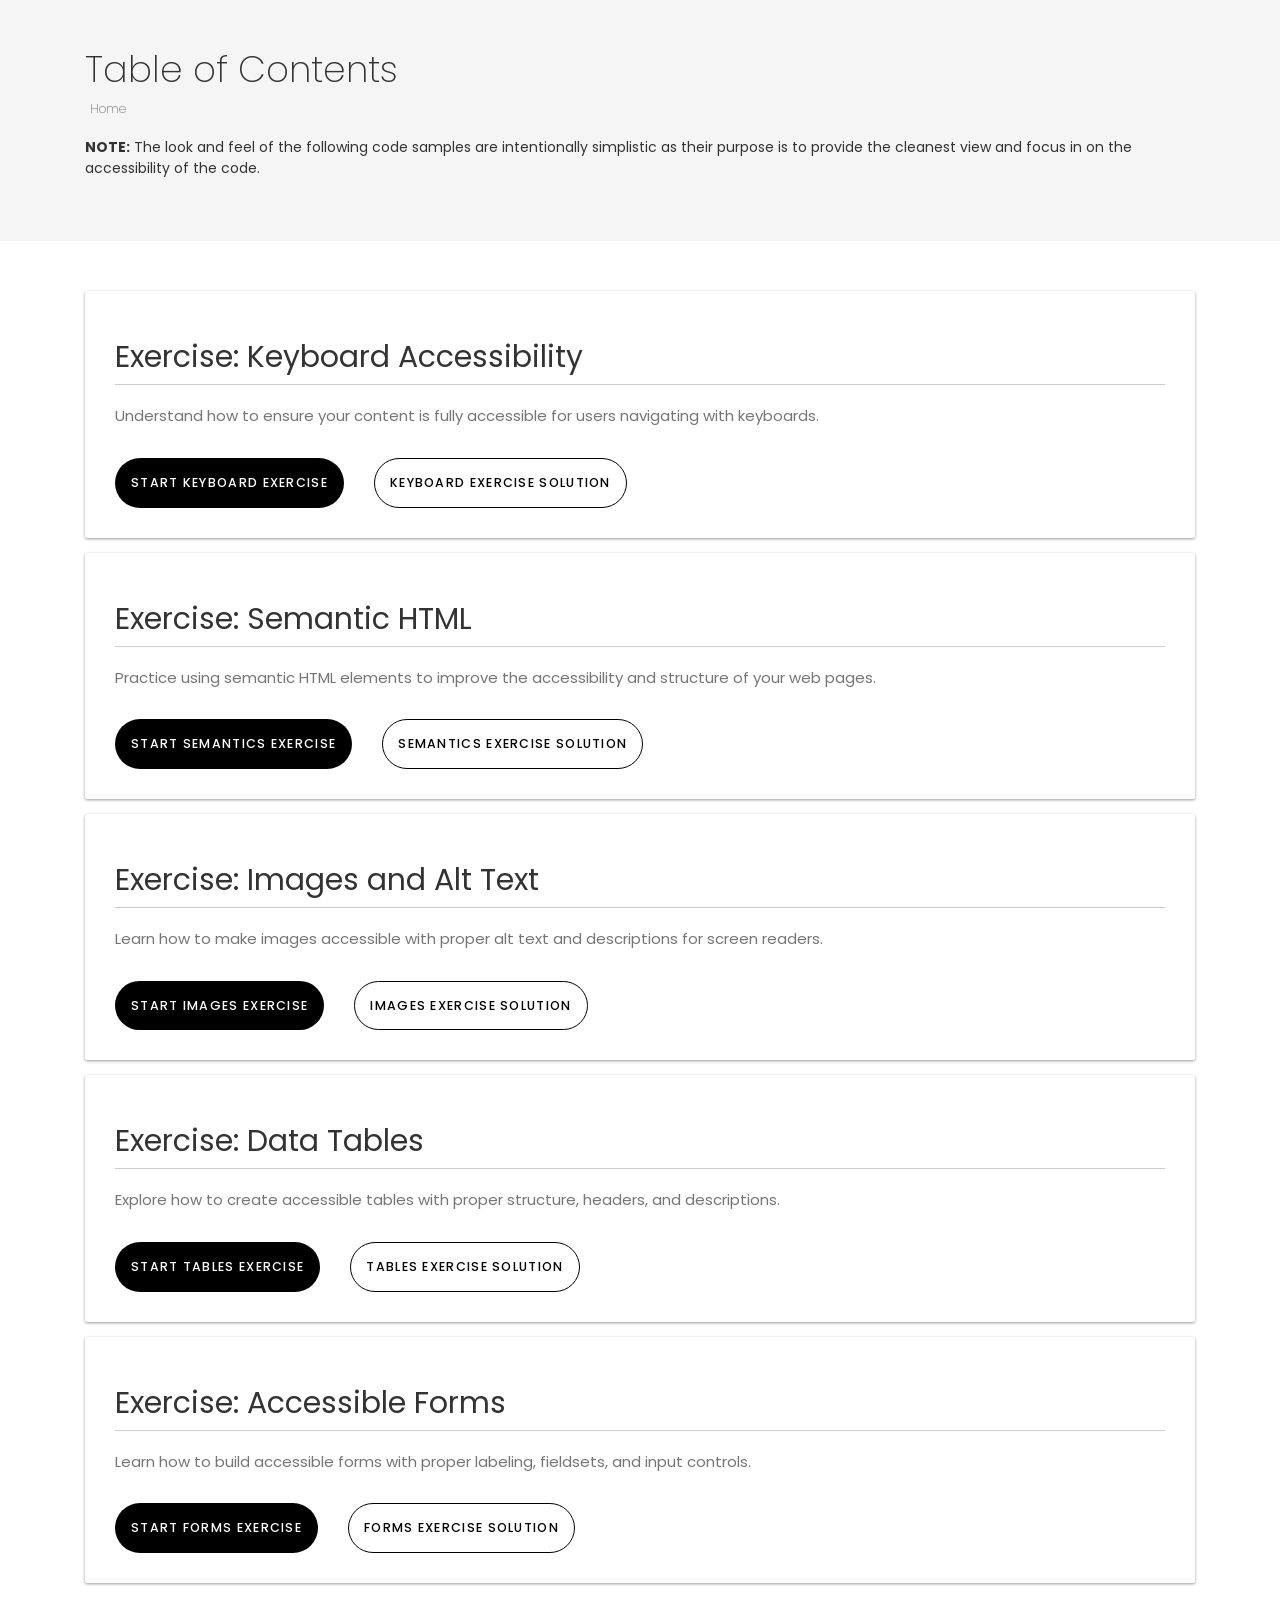
<file: index.html>
<!DOCTYPE html>
<html lang="en">
  <head>
    <!-- Basic Page Needs -->
    <meta charset="utf-8" />
    <title>
      a11y Exercises | Building with Accessibility First: Code for Everyone
    </title>

    <!-- Mobile Specific Metas -->
    <meta
      name="viewport"
      content="width=device-width, initial-scale=1.0, maximum-scale=5.0"
    />

    <!-- Favicon -->
    <link
      rel="shortcut icon"
      type="image/x-icon"
      href="./assets/images/favicon.png"
    />

    <!-- bootstrap.min css -->
    <link
      rel="stylesheet"
      href="./assets/plugins/bootstrap/css/bootstrap.min.css"
    />

    <!-- Main Stylesheet -->
    <link rel="stylesheet" href="./assets/css/global.css" />
  </head>

  <body id="body">
    <header class="page-header">
      <div class="container">
        <div class="row">
          <div class="col-md-12">
            <div class="content">
              <h1 class="page-name">Table of Contents</h1>
              <ol class="breadcrumb">
                <li class="active">Home</li>
              </ol>
              <ul>
                <li>
                  <strong>NOTE:</strong> The look and feel of the following code
                  samples are intentionally simplistic as their purpose is to
                  provide the cleanest view and focus in on the accessibility of
                  the code.
                </li>
              </ul>
            </div>
          </div>
        </div>
      </div>
    </header>

    <main class="container exercises mt-5">
      <div class="card mb-3">
        <div class="card-header">
          <h2>Exercise: Keyboard Accessibility</h2>
        </div>
        <div class="card-body">
          <p class="card-text">
            Understand how to ensure your content is fully accessible for users
            navigating with keyboards.
          </p>
          <a
            role="button"
            href="./exercises/keyboard.html"
            class="btn btn-main btn-round-full"
            ><p>Start Keyboard Exercise</p></a
          ><a
            role="button"
            href="./solutions/keyboard.html"
            class="btn btn-outline-dark btn-round-full"
            ><p>Keyboard Exercise Solution</p></a
          >
        </div>
      </div>

      <div class="card mb-3">
        <div class="card-header">
          <h2>Exercise: Semantic HTML</h2>
        </div>
        <div class="card-body">
          <p class="card-text">
            Practice using semantic HTML elements to improve the accessibility
            and structure of your web pages.
          </p>
          <a
            role="button"
            href="./exercises/semantics.html"
            class="btn btn-main btn-medium btn-round-full"
            ><p>Start Semantics Exercise</p></a
          ><a
            role="button"
            href="./solutions/semantics.html"
            class="btn btn-outline-dark btn-round-full"
            ><p>Semantics Exercise Solution</p></a
          >
        </div>
      </div>

      <div class="card mb-3">
        <div class="card-header"><h2>Exercise: Images and Alt Text</h2></div>
        <div class="card-body">
          <p class="card-text">
            Learn how to make images accessible with proper alt text and
            descriptions for screen readers.
          </p>
          <a
            role="button"
            href="./exercises/images.html"
            class="btn btn-main btn-medium btn-round-full"
            ><p>Start Images Exercise</p></a
          ><a
            role="button"
            href="./solutions/images.html"
            class="btn btn-outline-dark btn-round-full"
            ><p>Images Exercise Solution</p></a
          >
        </div>
      </div>

      <div class="card mb-3">
        <div class="card-header"><h2>Exercise: Data Tables</h2></div>
        <div class="card-body">
          <p class="card-text">
            Explore how to create accessible tables with proper structure,
            headers, and descriptions.
          </p>
          <a
            role="button"
            href="./exercises/tables.html"
            class="btn btn-main btn-medium btn-round-full"
            ><p>Start Tables Exercise</p></a
          ><a
            role="button"
            href="./solutions/tables.html"
            class="btn btn-outline-dark btn-round-full"
            ><p>Tables Exercise Solution</p></a
          >
        </div>
      </div>

      <div class="card mb-3">
        <div class="card-header">
          <h2>Exercise: Accessible Forms</h2>
        </div>
        <div class="card-body">
          <p class="card-text">
            Learn how to build accessible forms with proper labeling, fieldsets,
            and input controls.
          </p>
          <a
            role="button"
            href="./exercises/forms.html"
            class="btn btn-main btn-medium btn-round-full"
            ><p>Start Forms Exercise</p></a
          ><a
            role="button"
            href="./solutions/forms.html"
            class="btn btn-outline-dark btn-round-full"
            ><p>Forms Exercise Solution</p></a
          >
        </div>
      </div>
    </main>

    <!-- Bootstrap JS and dependencies -->
    <script src="https://code.jquery.com/jquery-3.5.1.slim.min.js"></script>
    <script src="https://cdn.jsdelivr.net/npm/bootstrap@4.5.2/dist/js/bootstrap.bundle.min.js"></script>
  </body>
</html>
</file>
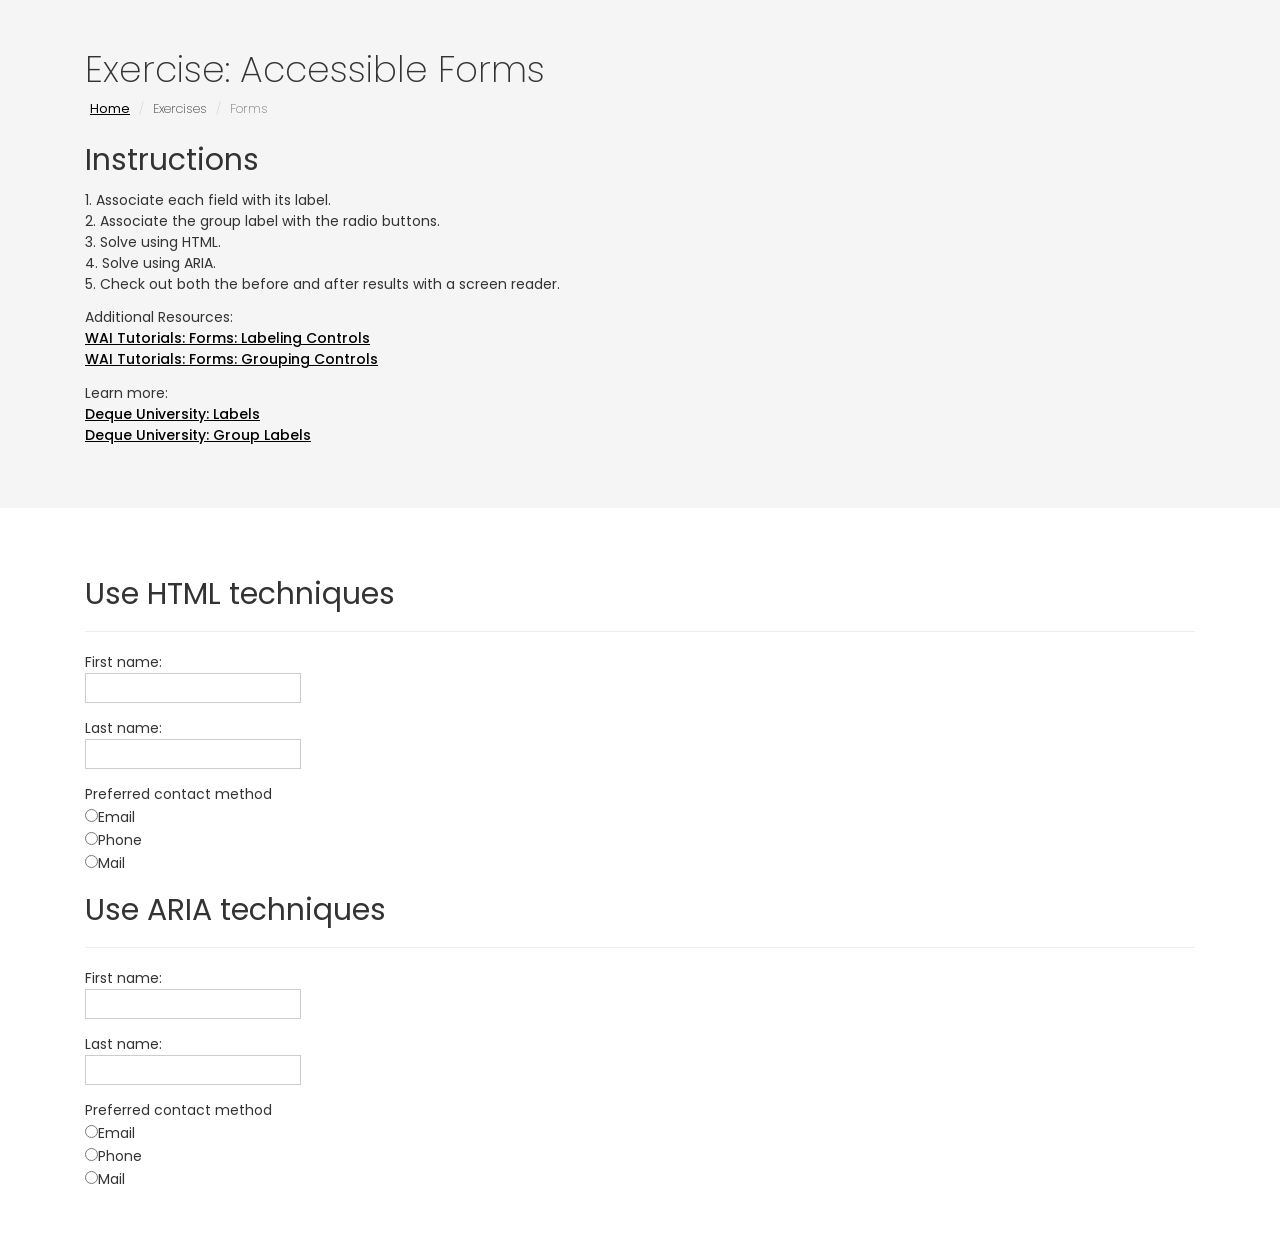
<file: exercises/forms.html>
<!DOCTYPE html>
<html lang="en">
  <head>
    <!-- Basic Page Needs -->
    <meta charset="utf-8" />
    <title>a11y Exercise: Accessible Forms</title>

    <!-- Mobile Specific Metas -->
    <meta
      name="viewport"
      content="width=device-width, initial-scale=1.0, maximum-scale=5.0"
    />

    <!-- Favicon -->
    <link
      rel="shortcut icon"
      type="image/x-icon"
      href="../assets/images/favicon.png"
    />

    <!-- bootstrap.min css -->
    <link
      rel="stylesheet"
      href="../assets/plugins/bootstrap/css/bootstrap.min.css"
    />

    <!-- Main Stylesheet -->
    <link rel="stylesheet" href="../assets/css/global.css" />
  </head>

  <body id="body">
    <header class="page-header">
      <div class="container">
        <div class="row">
          <div class="col-md-12">
            <div class="content">
              <h1 class="page-name">Exercise: Accessible Forms</h1>
              <ol class="breadcrumb">
                <li><a href="../index.html">Home</a></li>
                <li>Exercises</li>
                <li class="active">Forms</li>
              </ol>
              <h2>Instructions</h2>
              <ol>
                <li>1. Associate each field with its label.</li>
                <li>2. Associate the group label with the radio buttons.</li>
                <li>3. Solve using HTML.</li>
                <li>4. Solve using ARIA.</li>
                <li>
                  5. Check out both the before and after results with a screen
                  reader.
                </li>
              </ol>

              <ul class="listexercise">
                <li>Additional Resources:</li>
                <li>
                  <a
                    href="https://www.w3.org/WAI/tutorials/forms/labels/"
                    target="_blank"
                    >WAI Tutorials: Forms: Labeling Controls</a
                  >
                </li>
                <li>
                  <a
                    href="https://www.w3.org/WAI/tutorials/forms/grouping/"
                    target="_blank"
                    >WAI Tutorials: Forms: Grouping Controls</a
                  >
                </li>
              </ul>
              <ul class="listexercise">
                <li>Learn more:</li>
                <li>
                  <a
                    href="https://dequeuniversity.com/class/forms2/labels/"
                    target="_blank"
                    >Deque University: Labels</a
                  >
                </li>
                <li>
                  <a
                    href="https://dequeuniversity.com/class/forms2/group-labels/"
                    target="_blank"
                    >Deque University: Group Labels</a
                  >
                </li>
              </ul>
            </div>
          </div>
        </div>
      </div>
    </header>
    <div class="container">
      <main>
        <h2>Use HTML techniques</h2>
        <hr />
        <div class="form-group form-inline">
          <span>First name:</span><br />
          <input class="form-control" type="text" name="firstname" />
        </div>

        <div class="form-group form-inline">
          <span>Last name:</span><br />
          <input class="form-control" type="text" name="lastname" />
        </div>

        <div class="form-group">
          <span>Preferred contact method</span><br />
          <div class="form-check">
            <input class="form-check-input" type="radio" name="contact" /><span
              >Email</span
            ><br />
          </div>
          <div class="form-check">
            <input class="form-check-input" type="radio" name="contact" /><span
              >Phone</span
            ><br />
          </div>
          <div class="form-check">
            <input class="form-check-input" type="radio" name="contact" /><span
              >Mail</span
            >
          </div>
        </div>

        <h2>Use ARIA techniques</h2>
        <hr />
        <div class="form-group form-inline">
          <span>First name:</span><br />
          <input class="form-control" type="text" name="firstname" />
        </div>

        <div class="form-group form-inline">
          <span>Last name:</span><br />
          <input class="form-control" type="text" name="lastname" />
        </div>

        <div class="form-group">
          <span>Preferred contact method</span><br />
          <div class="form-check">
            <input type="radio" name="contact" /><span>Email</span><br />
          </div>
          <div class="form-check">
            <input type="radio" name="contact" /><span>Phone</span><br />
          </div>
          <div class="form-check">
            <input type="radio" name="contact" /><span>Mail</span>
          </div>
        </div>
      </main>
    </div>

    <!-- Bootstrap JS and dependencies -->
    <script src="https://code.jquery.com/jquery-3.5.1.slim.min.js"></script>
    <script src="https://cdn.jsdelivr.net/npm/bootstrap@4.5.2/dist/js/bootstrap.bundle.min.js"></script>
  </body>
</html>
</file>
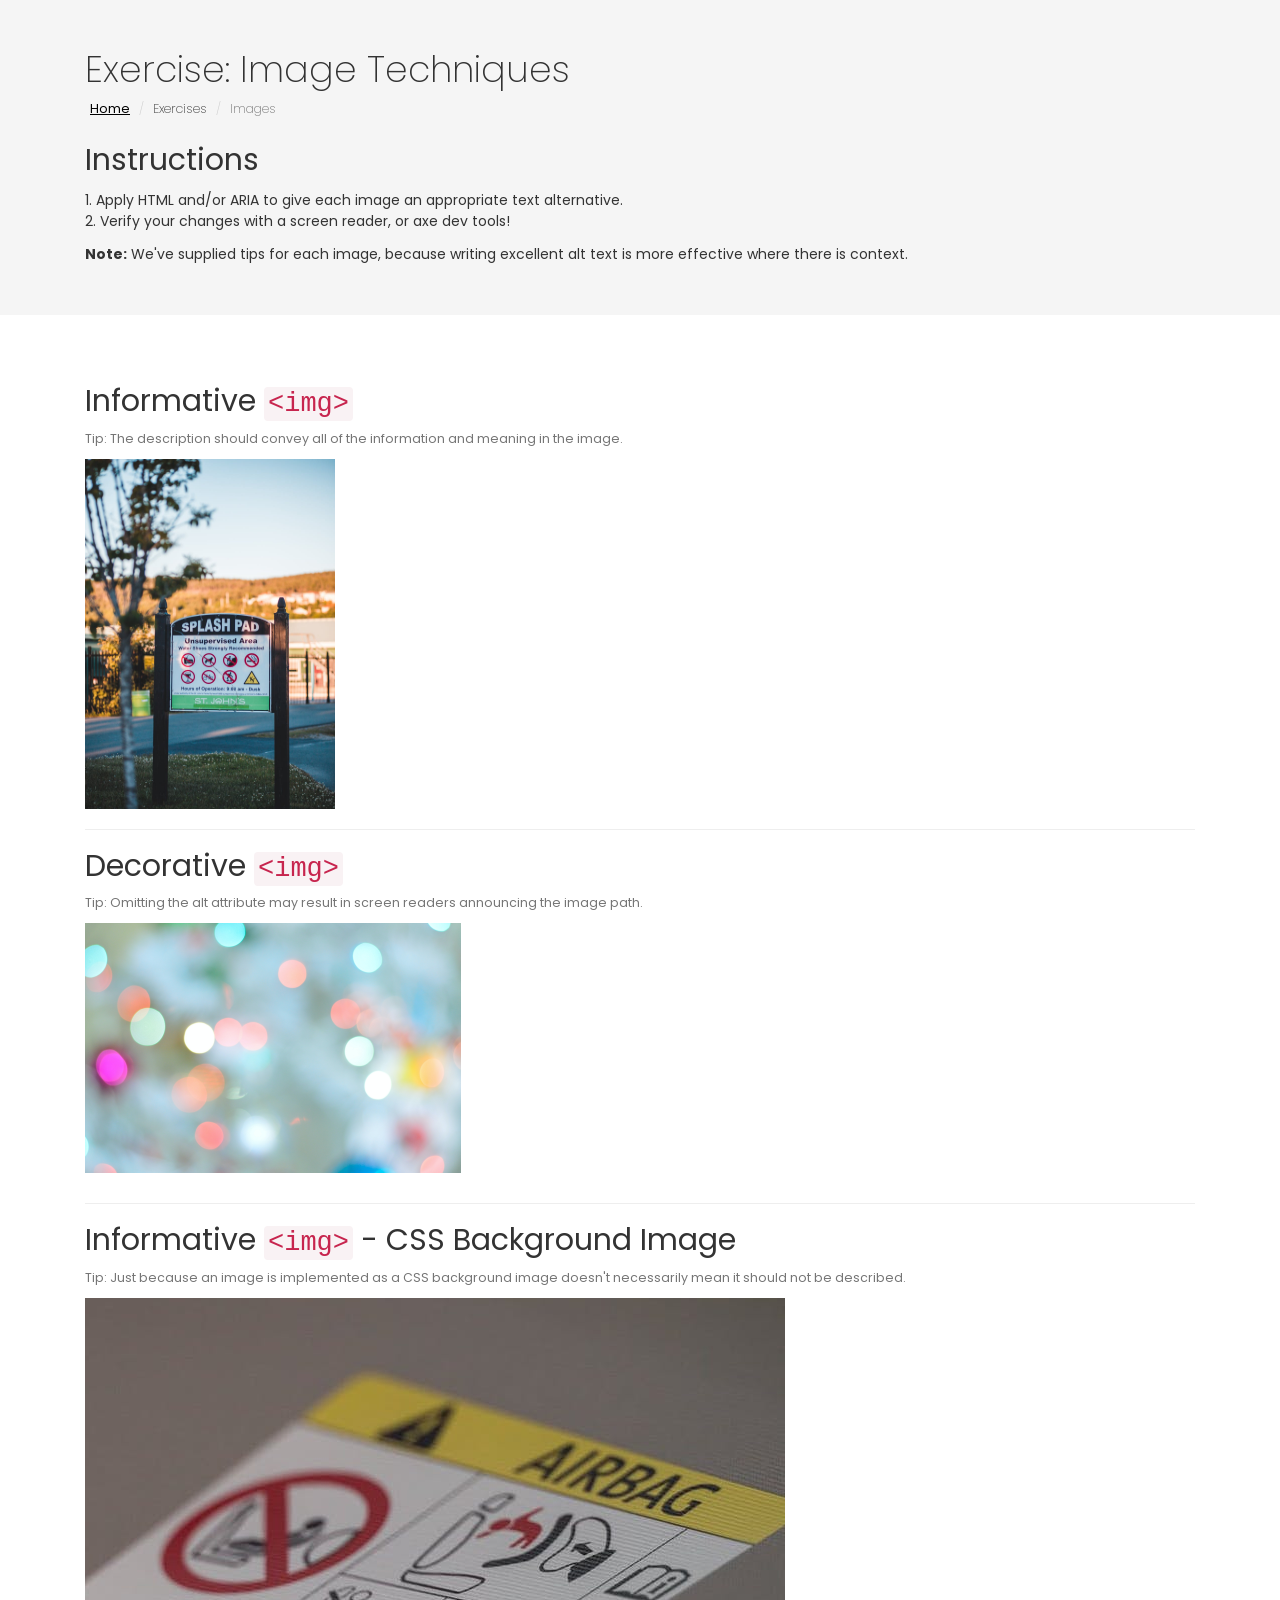
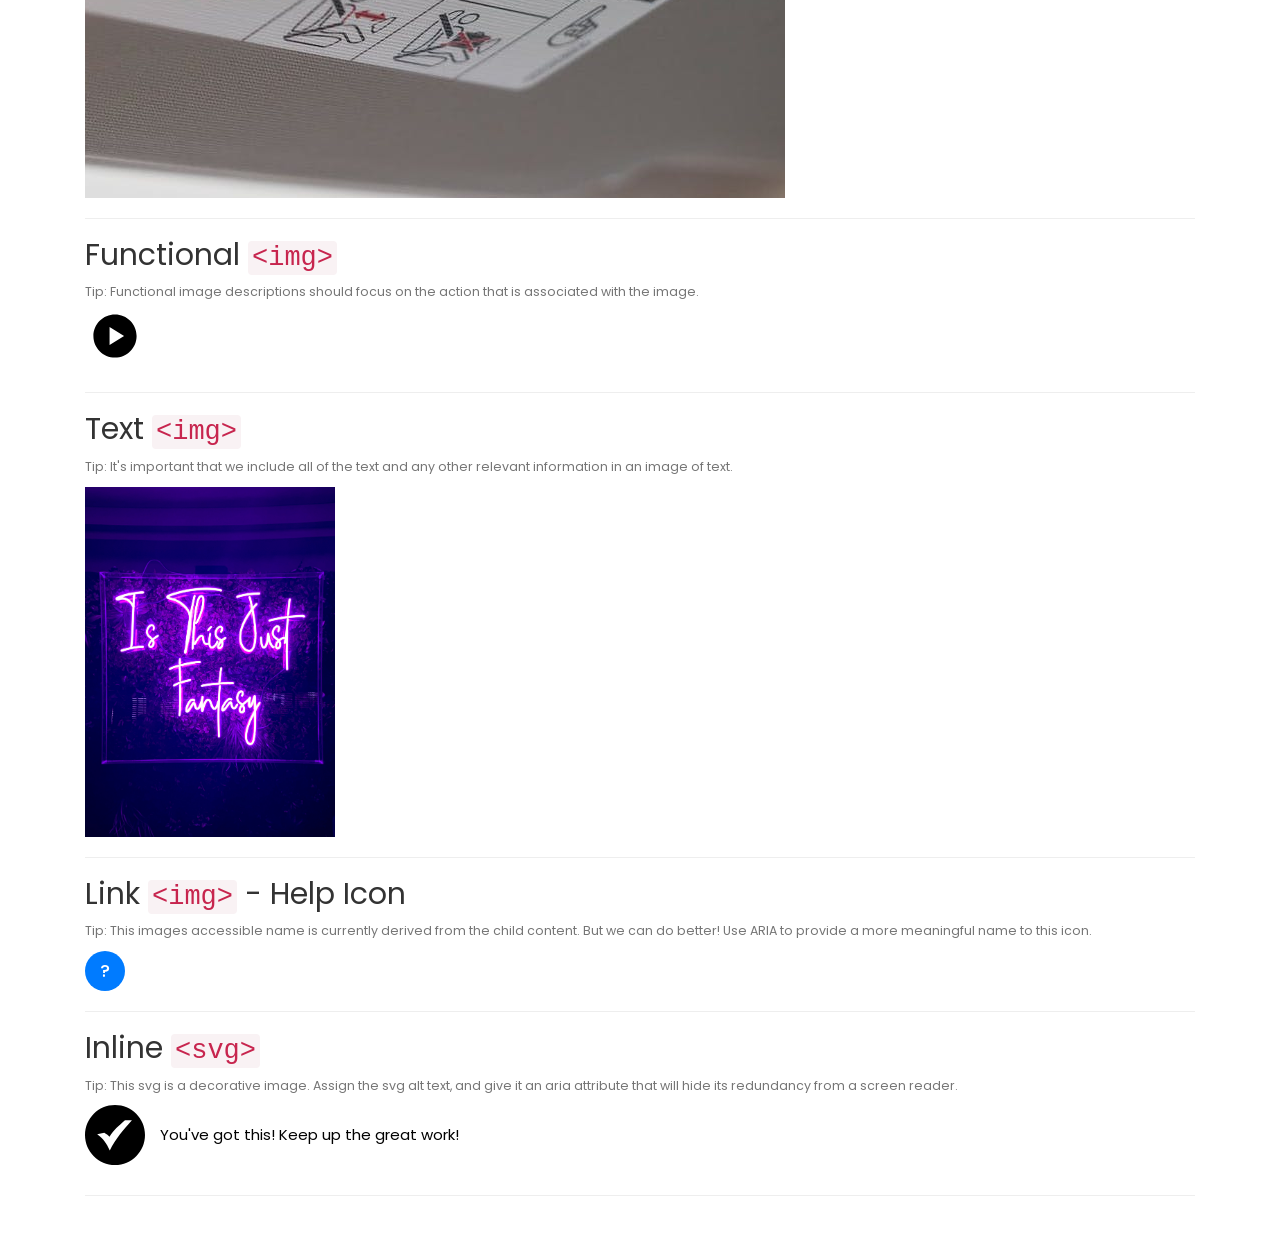
<file: exercises/images.html>
<!DOCTYPE html>
<html lang="en">
  <head>
    <!-- Basic Page Needs -->
    <meta charset="utf-8" />
    <title>a11y Exercise: Image Techniques</title>

    <!-- Mobile Specific Metas -->
    <meta
      name="viewport"
      content="width=device-width, initial-scale=1.0, maximum-scale=5.0"
    />

    <!-- Favicon -->
    <link
      rel="shortcut icon"
      type="image/x-icon"
      href="../assets/images/favicon.png"
    />

    <!-- bootstrap.min css -->
    <link
      rel="stylesheet"
      href="../assets/plugins/bootstrap/css/bootstrap.min.css"
    />

    <!-- Main Stylesheet -->
    <link rel="stylesheet" href="../assets/css/global.css" />
    <link rel="stylesheet" href="../assets/css/images.css" />
  </head>

  <body id="body">
    <header class="page-header">
      <div class="container">
        <div class="row">
          <div class="col-md-12">
            <div class="content">
              <h1 class="page-name">Exercise: Image Techniques</h1>
              <ol class="breadcrumb">
                <li><a href="../index.html">Home</a></li>
                <li>Exercises</li>
                <li class="active">Images</li>
              </ol>
              <h2>Instructions</h2>
              <ol>
                <li>
                  1. Apply HTML and/or ARIA to give each image an appropriate
                  text alternative.
                </li>
                <li>
                  2. Verify your changes with a screen reader, or axe dev tools!
                </li>
              </ol>
              <strong>Note:</strong> We've supplied tips for each image, because
              writing excellent alt text is more effective where there is
              context.
            </div>
          </div>
        </div>
      </div>
    </header>
    <div class="container">
      <main>
        <div class="image-container">
          <h2>Informative <code>&lt;img&gt;</code></h2>
          <p>
            Tip: The description should convey all of the information and
            meaning in the image.
          </p>
          <img
            class="informative-img img-fluid"
            src="../assets/images/splashpad_rules.jpeg"
          />
        </div>
        <hr />
        <div class="image-container">
          <h2>Decorative <code>&lt;img&gt;</code></h2>
          <p>
            Tip: Omitting the alt attribute may result in screen readers
            announcing the image path.
          </p>
          <img
            class="decorative-img img-fluid"
            src="../assets/images/background_image.jpg"
          />
        </div>
        <hr />
        <div class="image-container">
          <h2>Informative <code>&lt;img&gt;</code> - CSS Background Image</h2>
          <p>
            Tip: Just because an image is implemented as a CSS background image
            doesn't necessarily mean it should not be described.
          </p>
          <div class="informative-background-image img-fluid"></div>
        </div>
        <hr />
        <div class="image-container">
          <h2>Functional <code>&lt;img&gt;</code></h2>
          <p>
            Tip: Functional image descriptions should focus on the action that
            is associated with the image.
          </p>
          <img class="icon img-fluid" src="../assets/images/play-button.svg" />
        </div>
        <hr />
        <div class="image-container">
          <h2>Text <code>&lt;img&gt;</code></h2>
          <p>
            Tip: It's important that we include all of the text and any other
            relevant information in an image of text.
          </p>
          <img
            class="text-image img-fluid"
            src="../assets/images/is-this-just-fantasy.jpg"
          />
        </div>
        <hr />
        <div class="image-container">
          <h2>Link <code>&lt;img&gt;</code> - Help Icon</h2>
          <p>
            Tip: This images accessible name is currently derived from the child
            content. But we can do better! Use ARIA to provide a more meaningful
            name to this icon.
          </p>
          <a href="#" class="help-icon">?</a>
        </div>
        <hr />
        <div class="image-container">
          <h2>Inline <code>&lt;svg&gt;</code></h2>
          <p>
            Tip: This svg is a decorative image. Assign the svg alt text, and
            give it an aria attribute that will hide its redundancy from a
            screen reader.
          </p>
          <p class="svg-text">
            <svg
              xmlns="http://www.w3.org/2000/svg"
              shape-rendering="geometricPrecision"
              text-rendering="geometricPrecision"
              image-rendering="optimizeQuality"
              fill-rule="evenodd"
              clip-rule="evenodd"
              viewBox="0 0 512 512"
              class="icon img-fluid"
            >
              <path
                d="M256 0c70.68 0 134.69 28.66 181.02 74.98C483.34 121.3 512 185.31 512 256c0 70.68-28.66 134.69-74.98 181.02C390.69 483.34 326.68 512 256 512c-70.69 0-134.7-28.66-181.02-74.98C28.66 390.69 0 326.68 0 256c0-70.69 28.66-134.7 74.98-181.02C121.3 28.66 185.31 0 256 0zm-91.6 236.61c18.39 10.59 30.36 19.4 44.61 35.11 36.96-59.51 77.08-92.47 129.26-139.26l5.1-1.97h57.09c-76.55 85.02-135.9 155.12-189.04 257.63-27.67-59.16-52.33-99.99-107.51-137.85l60.49-13.66z"
              />
            </svg>
            You've got this! Keep up the great work!
          </p>
        </div>
        <hr />
      </main>
    </div>

    <!-- Bootstrap JS and dependencies -->
    <script src="https://code.jquery.com/jquery-3.5.1.slim.min.js"></script>
    <script src="https://cdn.jsdelivr.net/npm/bootstrap@4.5.2/dist/js/bootstrap.bundle.min.js"></script>
  </body>
</html>
</file>
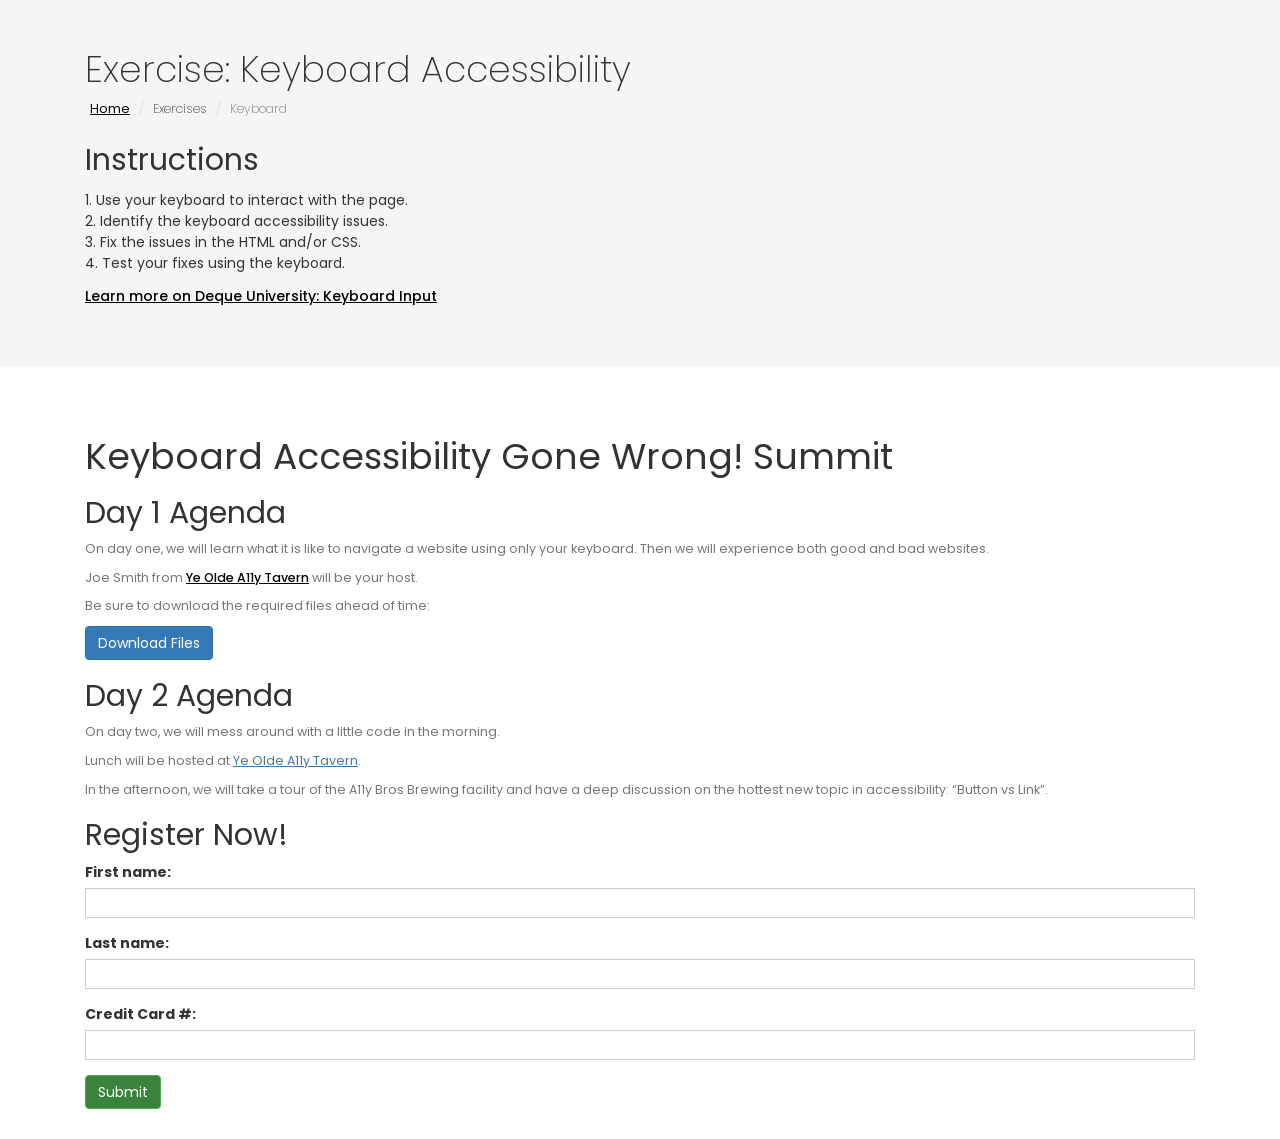
<file: exercises/keyboard.html>
<!DOCTYPE html>
<html lang="en">
  <head>
    <!-- Basic Page Needs -->
    <meta charset="utf-8" />
    <title>a11y Exercise: Keyboard Accessibility</title>

    <!-- Mobile Specific Metas -->
    <meta
      name="viewport"
      content="width=device-width, initial-scale=1.0, maximum-scale=5.0"
    />

    <!-- Favicon -->
    <link
      rel="shortcut icon"
      type="image/x-icon"
      href="../assets/images/favicon.png"
    />

    <!-- bootstrap.min css -->
    <link rel="stylesheet" href="../assets/plugins/bootstrap/css/bootstrap.min.css" />

    <!-- Stylesheets -->
    <link rel="stylesheet" href="../assets/css/global.css" />
    <link rel="stylesheet" href="../assets/css/keyboard.css" />

  </head>

  <body id="body">
    <header class="page-header">
      <div class="container">
        <div class="row">
          <div class="col-md-12">
            <div class="content">
              <h1 class="page-name">Exercise: Keyboard Accessibility</h1>
              <ol class="breadcrumb">
                <li><a href="../index.html">Home</a></li>
				        <li>Exercises</li>
                <li class="active">Keyboard</li>
              </ol>
			        <h2>Instructions</h2>
              <ul>
                  <li>1. Use your keyboard to interact with the page.</li>
                  <li>2. Identify the keyboard accessibility issues.</li>
                  <li>3. Fix the issues in the HTML and/or CSS.</li>
                  <li>4. Test your fixes using the keyboard.</li>
              </ul>
             		
                <a role="link" class="link-primary" href="https://dequeuniversity.com/class/input-methods2/keyboard-input/" target="_blank">Learn more on Deque University: Keyboard Input</a></p>
            </div>
          </div>
        </div>
      </div>
    </header>
    <div class="container">
      <main>
        <h1 tabindex="0" class="mt-5">Keyboard Accessibility Gone Wrong! Summit</h1>
        <h2 tabindex="0">Day 1 Agenda</h2>
        <p tabindex="0">On day one, we will learn what it is like to navigate a website using only your keyboard. Then we will experience both good and bad websites.</p>
        <p tabindex="0">Joe Smith from <a href="#" class="link1">Ye Olde A11y Tavern</a> will be your host.</p>
        <p tabindex="0">Be sure to download the required files ahead of time:</p>
        <button class="btn btn-primary" onclick="javascript:alert('Thanks for downloading your files!')">Download Files</button>
        <h2 tabindex="0" class="mt-4">Day 2 Agenda</h2>
        <p tabindex="0">On day two, we will mess around with a little code in the morning.</p>
        <p tabindex="0">Lunch will be hosted at <a href="https://www.deque.com" class="btn-link" target="_blank">Ye Olde A11y Tavern</a>.</p>
        <p tabindex="0">In the afternoon, we will take a tour of the A11y Bros Brewing facility and have a deep discussion on the hottest new topic in accessibility: “Button vs Link”.</p>

        <h2 tabindex="0" class="mt-4">Register Now!</h2>
        <form>
            <div class="form-group">
                <label for="firstname">First name:</label>
                <input type="text" class="form-control" name="firstname" id="firstname" tabindex="-1">
            </div>

            <div class="form-group">
                <label for="lastname">Last name:</label>
                <input type="text" class="form-control" name="lastname" id="lastname" tabindex="-1">
            </div>

            <div class="form-group">
                <label for="cc">Credit Card #:</label>
                <input type="text" class="form-control" name="cc" id="cc" tabindex="-1">
            </div>
            <button class="btn btn-success" tabindex="1" onclick="javascript:alert('Thanks for registering!')">Submit</button>
        </form>
      </main>
    </div>

    <!-- Bootstrap JS and dependencies -->
    <script src="https://code.jquery.com/jquery-3.5.1.slim.min.js"></script>
    <script src="https://cdn.jsdelivr.net/npm/bootstrap@4.5.2/dist/js/bootstrap.bundle.min.js"></script>
  </body>
</html>
</file>
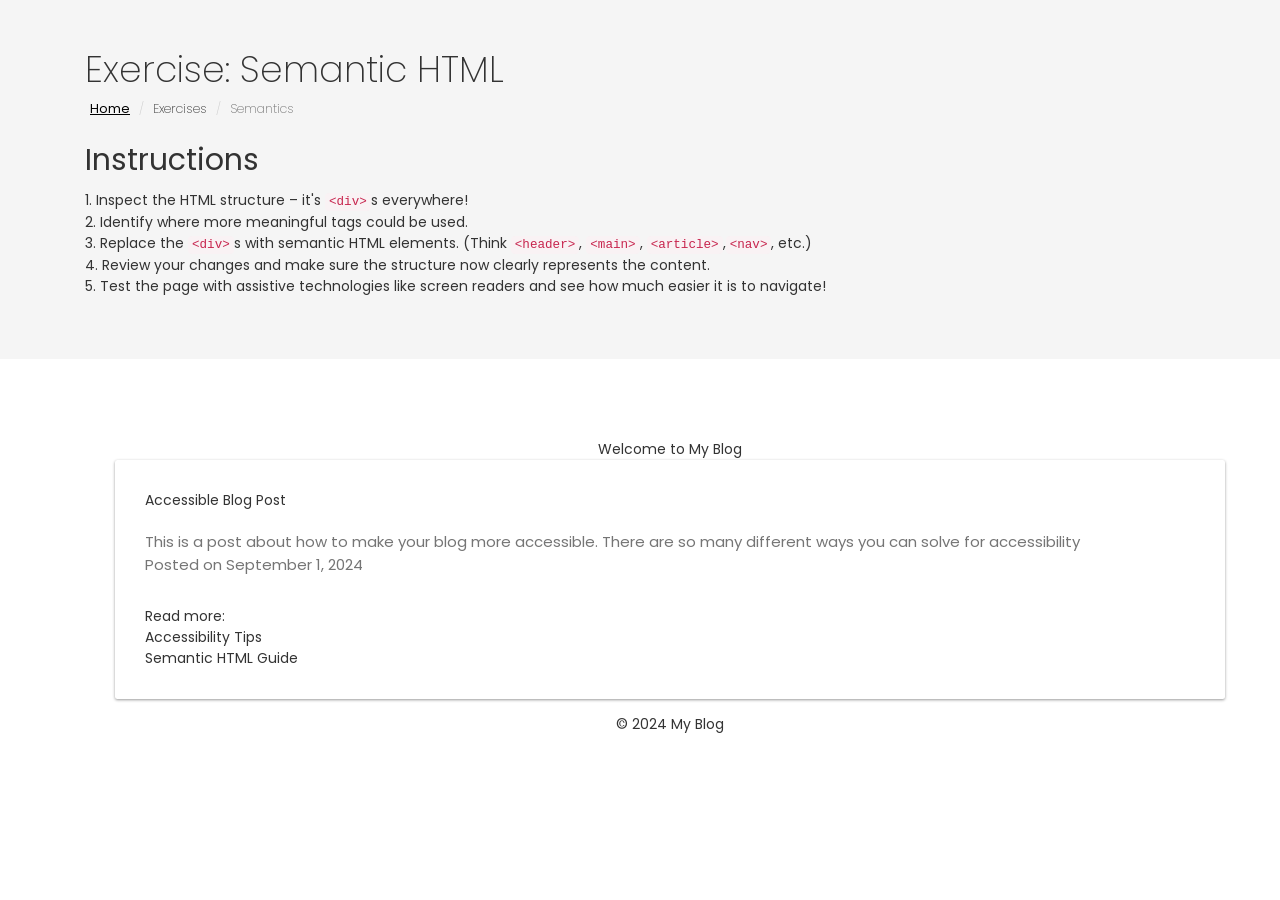
<file: exercises/semantics.html>
<!DOCTYPE html>
<html lang="en">
  <head>
    <!-- Basic Page Needs -->
    <meta charset="utf-8" />
    <title>a11y Exercise: Semantic HTML</title>

    <!-- Mobile Specific Metas -->
    <meta
      name="viewport"
      content="width=device-width, initial-scale=1.0, maximum-scale=5.0"
    />

    <!-- Favicon -->
    <link
      rel="shortcut icon"
      type="image/x-icon"
      href="../assets/images/favicon.png"
    />

    <!-- bootstrap.min css -->
    <link
      rel="stylesheet"
      href="../assets/plugins/bootstrap/css/bootstrap.min.css"
    />

    <!-- Main Stylesheet -->
    <link rel="stylesheet" href="../assets/css/global.css" />
  </head>

  <body id="body">
    <header class="page-header">
      <div class="container">
        <div class="row">
          <div class="col-md-12">
            <div class="content">
              <h1 class="page-name">Exercise: Semantic HTML</h1>
              <ol class="breadcrumb">
                <li><a href="../index.html">Home</a></li>
                <li>Exercises</li>
                <li class="active">Semantics</li>
              </ol>
              <h2>Instructions</h2>
              <ul>
                <li>
                  1. Inspect the HTML structure – it's <code>&lt;div&gt;</code>s
                  everywhere!
                </li>
                <li>2. Identify where more meaningful tags could be used.</li>
                <li>
                  3. Replace the <code>&lt;div&gt;</code>s with semantic HTML
                  elements. (Think <code>&lt;header&gt;</code>,
                  <code>&lt;main&gt;</code>,
                  <code>&lt;article&gt;</code>,<code>&lt;nav&gt;</code>, etc.)
                </li>
                <li>
                  4. Review your changes and make sure the structure now clearly
                  represents the content.
                </li>
                <li>
                  5. Test the page with assistive technologies like screen
                  readers and see how much easier it is to navigate!
                </li>
              </ul>
            </div>
          </div>
        </div>
      </div>
    </header>
    <div class="container">
      <div class="container mt-5">
        <div class="text-center mb-4">Welcome to My Blog</div>
        <div class="card mb-4">
          <div class="card-body">
            <div class="card-title">Accessible Blog Post</div>
            <div class="card-text">
              <div>
                This is a post about how to make your blog more accessible.
                There are so many different ways you can solve for accessibility
              </div>
              <div>Posted on September 1, 2024</div>
            </div>
          </div>
          <div class="mb-4">
            <div>
              <div>Read more:</div>
              <div class="list-unstyled">
                <div>
                  <div href="#" class="card-link">Accessibility Tips</div>
                </div>
                <div>
                  <div href="#" class="card-link">Semantic HTML Guide</div>
                </div>
              </div>
            </div>
          </div>
        </div>
        <div class="text-center mt-4">
          <div>© 2024 My Blog</div>
        </div>
      </div>
    </div>

    <!-- Bootstrap JS and dependencies -->
    <script src="https://code.jquery.com/jquery-3.5.1.slim.min.js"></script>
    <script src="https://cdn.jsdelivr.net/npm/bootstrap@4.5.2/dist/js/bootstrap.bundle.min.js"></script>
  </body>
</html>
</file>
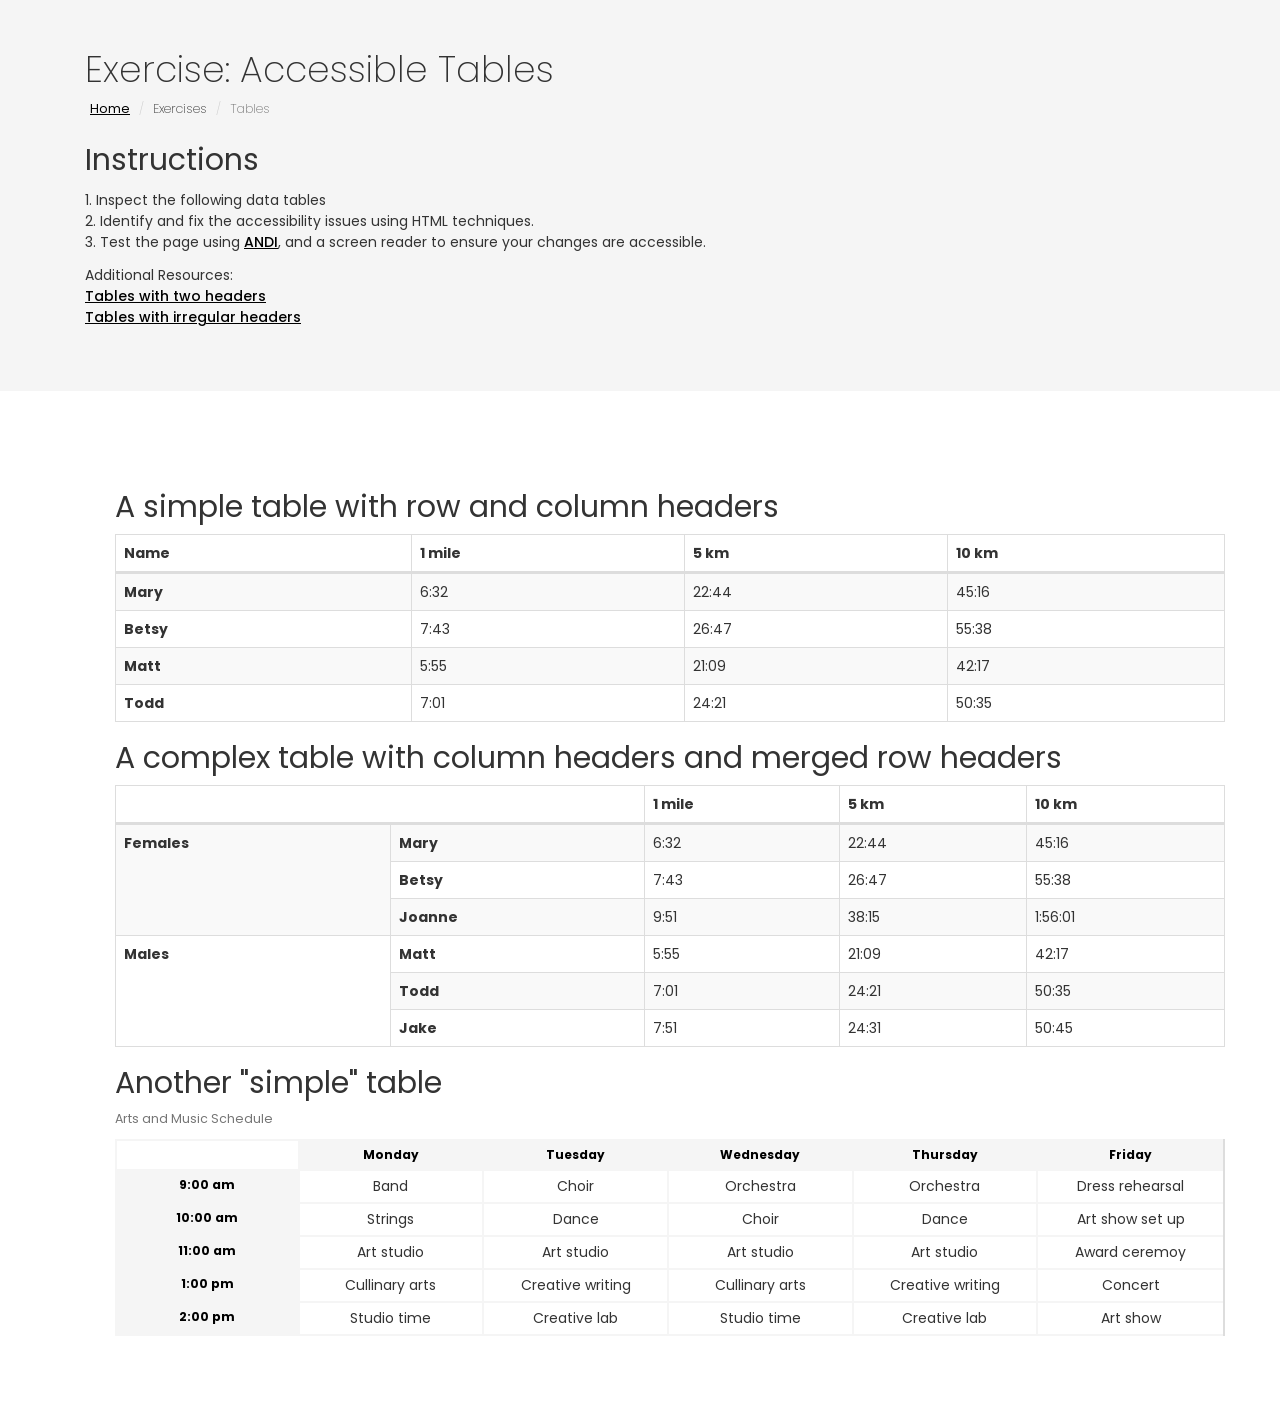
<file: exercises/tables.html>
<!DOCTYPE html>
<html lang="en">
  <head>
    <!-- Basic Page Needs -->
    <meta charset="utf-8" />
    <title>a11y Exercise: Accessible Tables</title>

    <!-- Mobile Specific Metas -->
    <meta
      name="viewport"
      content="width=device-width, initial-scale=1.0, maximum-scale=5.0"
    />

    <!-- Favicon -->
    <link
      rel="shortcut icon"
      type="image/x-icon"
      href="../assets/images/favicon.png"
    />

    <!-- bootstrap.min css -->
    <link
      rel="stylesheet"
      href="../assets/plugins/bootstrap/css/bootstrap.min.css"
    />

    <!-- Main Stylesheet -->
    <link rel="stylesheet" href="../assets/css/global.css" />
    <link rel="stylesheet" href="../assets/css/tables.css" />
  </head>

  <body id="body">
    <header class="page-header">
      <div class="container">
        <div class="row">
          <div class="col-md-12">
            <div class="content">
              <h1 class="page-name">Exercise: Accessible Tables</h1>
              <ol class="breadcrumb">
                <li><a href="../index.html">Home</a></li>
                <li>Exercises</li>
                <li class="active">Tables</li>
              </ol>
              <h2>Instructions</h2>
              <ol>
                <li>1. Inspect the following data tables</li>
                <li>
                  2. Identify and fix the accessibility issues using HTML
                  techniques.
                </li>
                <li>
                  3. Test the page using
                  <a
                    role="link"
                    href="https://www.ssa.gov/accessibility/andi/help/install.html"
                    >ANDI</a
                  >, and a screen reader to ensure your changes are accessible.
                </li>
              </ol>

              <ul class="listexercise">
                <li>Additional Resources:</li>
                <li>
                  <a
                    href="https://www.w3.org/WAI/tutorials/tables/two-headers/"
                    target="_blank"
                    >Tables with two headers</a
                  >
                </li>
                <li>
                  <a
                    href="https://www.w3.org/WAI/tutorials/tables/irregular/"
                    target="_blank"
                    >Tables with irregular headers</a
                  >
                </li>
              </ul>
            </div>
          </div>
        </div>
      </div>
    </header>
    <div class="container">
      <main>
        <div class="container">
          <h2 class="mt-5">A simple table with row and column headers</h2>
          <table class="table table-bordered table-striped">
            <caption class="sr-only">
              Greensprings Running Club Personal Bests
            </caption>
            <thead class="thead-dark">
              <tr>
                <th>Name</th>
                <th>1 mile</th>
                <th>5 km</th>
                <th>10 km</th>
              </tr>
            </thead>
            <tbody>
              <tr>
                <th>Mary</th>
                <td>6:32</td>
                <td>22:44</td>
                <td>45:16</td>
              </tr>
              <tr>
                <th>Betsy</th>
                <td>7:43</td>
                <td>26:47</td>
                <td>55:38</td>
              </tr>
              <tr>
                <th>Matt</th>
                <td>5:55</td>
                <td>21:09</td>
                <td>42:17</td>
              </tr>
              <tr>
                <th>Todd</th>
                <td>7:01</td>
                <td>24:21</td>
                <td>50:35</td>
              </tr>
            </tbody>
          </table>

          <h2 class="mt-5">
            A complex table with column headers and merged row headers
          </h2>
          <table class="table table-bordered table-striped">
            <caption class="sr-only">
              Greensprings Running Club Personal Bests
            </caption>
            <thead class="thead-dark">
              <tr>
                <td colspan="2">&nbsp;</td>
                <th>1 mile</th>
                <th>5 km</th>
                <th>10 km</th>
              </tr>
            </thead>
            <tbody>
              <tr>
                <th rowspan="3">Females</th>
                <th>Mary</th>
                <td>6:32</td>
                <td>22:44</td>
                <td>45:16</td>
              </tr>
              <tr>
                <th>Betsy</th>
                <td>7:43</td>
                <td>26:47</td>
                <td>55:38</td>
              </tr>
              <tr>
                <th>Joanne</th>
                <td>9:51</td>
                <td>38:15</td>
                <td>1:56:01</td>
              </tr>
              <tr>
                <th scope="rowgroup" rowspan="3">Males</th>
                <th>Matt</th>
                <td>5:55</td>
                <td>21:09</td>
                <td>42:17</td>
              </tr>
              <tr>
                <th>Todd</th>
                <td>7:01</td>
                <td>24:21</td>
                <td>50:35</td>
              </tr>
              <tr>
                <th>Jake</th>
                <td>7:51</td>
                <td>24:31</td>
                <td>50:45</td>
              </tr>
            </tbody>
          </table>
          <h2 class="mt-5">Another "simple" table</h2>
          <div class="table">
            <p>Arts and Music Schedule</p>
            <div class="table-container">
              <div class="table-row table-row-first">
                <div class="left-cell table-cell"></div>
                <div class="table-header-cell table-cell">Monday</div>
                <div class="table-header-cell table-cell">Tuesday</div>
                <div class="table-header-cell table-cell">Wednesday</div>
                <div class="table-header-cell table-cell">Thursday</div>
                <div class="table-header-cell table-cell table-cell-last">
                  Friday
                </div>
              </div>
              <div class="table-row">
                <div class="left-cell table-header-cell table-cell">
                  9:00 am
                </div>
                <div class="table-cell">Band</div>
                <div class="table-cell">Choir</div>
                <div class="table-cell">Orchestra</div>
                <div class="table-cell">Orchestra</div>
                <div class="table-cell table-cell-last">Dress rehearsal</div>
              </div>
              <div class="table-row">
                <div class="left-cell table-header-cell table-cell">
                  10:00 am
                </div>
                <div class="table-cell">Strings</div>
                <div class="table-cell">Dance</div>
                <div class="table-cell">Choir</div>
                <div class="table-cell">Dance</div>
                <div class="table-cell table-cell-last">Art show set up</div>
              </div>
              <div class="table-row">
                <div class="left-cell table-header-cell table-cell">
                  11:00 am
                </div>
                <div class="table-cell">Art studio</div>
                <div class="table-cell">Art studio</div>
                <div class="table-cell">Art studio</div>
                <div class="table-cell">Art studio</div>
                <div class="table-cell table-cell-last">Award ceremoy</div>
              </div>
              <div class="table-row">
                <div class="left-cell table-header-cell table-cell">
                  1:00 pm
                </div>
                <div class="table-cell">Cullinary arts</div>
                <div class="table-cell">Creative writing</div>
                <div class="table-cell">Cullinary arts</div>
                <div class="table-cell">Creative writing</div>
                <div class="table-cell table-cell-last">Concert</div>
              </div>
              <div class="table-row last-row">
                <div class="left-cell table-header-cell table-cell">
                  2:00 pm
                </div>
                <div class="table-cell">Studio time</div>
                <div class="table-cell">Creative lab</div>
                <div class="table-cell">Studio time</div>
                <div class="table-cell">Creative lab</div>
                <div class="table-cell table-cell-last">Art show</div>
              </div>
            </div>
          </div>
        </div>
      </main>
    </div>

    <!-- Bootstrap JS and dependencies -->
    <script src="https://code.jquery.com/jquery-3.5.1.slim.min.js"></script>
    <script src="https://cdn.jsdelivr.net/npm/bootstrap@4.5.2/dist/js/bootstrap.bundle.min.js"></script>
  </body>
</html>
</file>
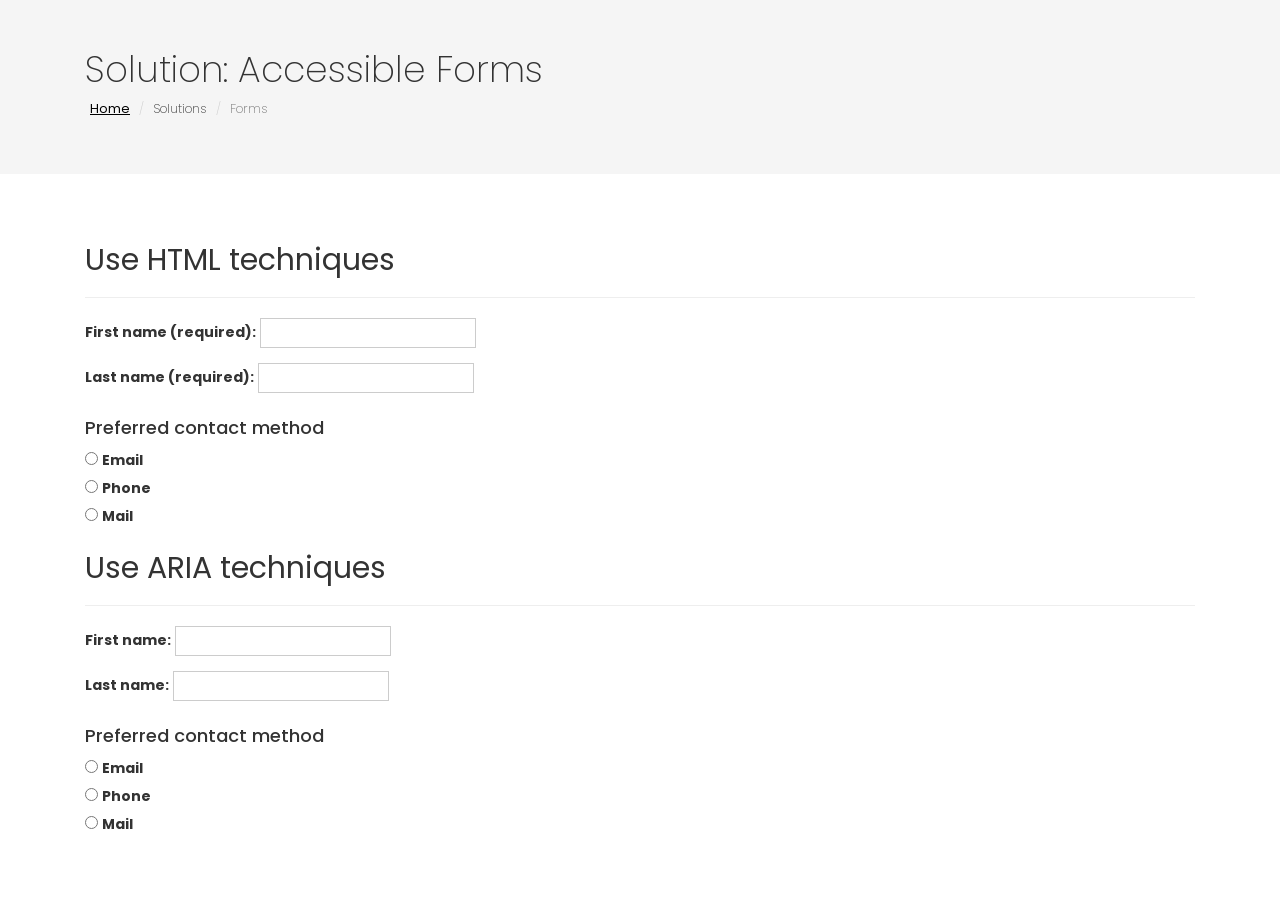
<file: solutions/forms.html>
<!DOCTYPE html>
<html lang="en">
  <head>
    <!-- Basic Page Needs -->
    <meta charset="utf-8" />
    <title>a11y Exercise Solution: Accessible Forms</title>

    <!-- Mobile Specific Metas -->
    <meta
      name="viewport"
      content="width=device-width, initial-scale=1.0, maximum-scale=5.0"
    />

    <!-- Favicon -->
    <link
      rel="shortcut icon"
      type="image/x-icon"
      href="../assets/images/favicon.png"
    />

    <!-- bootstrap.min css -->
    <link
      rel="stylesheet"
      href="../assets/plugins/bootstrap/css/bootstrap.min.css"
    />

    <!-- Main Stylesheet -->
    <link rel="stylesheet" href="../assets/css/global.css" />
  </head>

  <body id="body">
    <header class="page-header">
      <div class="container">
        <div class="row">
          <div class="col-md-12">
            <div class="content">
              <h1 class="page-name">Solution: Accessible Forms</h1>
              <ol class="breadcrumb">
                <li><a href="../index.html">Home</a></li>
                <li>Solutions</li>
                <li class="active">Forms</li>
              </ol>
            </div>
          </div>
        </div>
      </div>
    </header>
    <div class="container">
      <main>
        <h2>Use HTML techniques</h2>
        <hr />
        <!-- Use HTML form -->
        <form>
          <div class="form-group form-inline">
            <!-- Fix: Visually indicate required fields using labels. -->
            <label for="firstname">First name (required):</label>
            <input
              type="text"
              class="form-control"
              id="firstname"
              name="firstname"
            />
          </div>

          <div class="form-group form-inline">
            <!-- Fix: Visually indicate required fields using labels. -->
            <label for="lastname">Last name (required):</label>
            <input
              type="text"
              class="form-control"
              id="lastname"
              name="lastname"
            />
          </div>
          <div class="form-group">
            <!-- Fix: Always use <label> elements associated with inputs via the for attribute -->
            <label class="h4">Preferred contact method</label>
            <div class="form-check">
              <input
                type="radio"
                class="form-check-input"
                id="aria-email"
                name="contact"
                aria-labelledby="aria-email"
              />
              <!-- Fix: Always use <label> elements associated with inputs via the for attribute -->

              <label class="form-check-label" for="aria-email">Email</label>
            </div>
            <div class="form-check">
              <input
                type="radio"
                class="form-check-input"
                id="aria-phone"
                name="contact"
                aria-labelledby="aria-phone"
              />
              <!-- Fix: Always use <label> elements associated with inputs via the for attribute -->
              <label class="form-check-label" for="aria-phone">Phone</label>
            </div>
            <div class="form-check">
              <input
                type="radio"
                class="form-check-input"
                id="aria-mail"
                name="contact"
                aria-labelledby="aria-mail"
              />
              <!-- Fix: Always use <label> elements associated with inputs via the for attribute -->
              <label class="form-check-label" for="aria-mail">Mail</label>
            </div>
          </div>
        </form>

        <h2>Use ARIA techniques</h2>
        <hr />
        <!-- Fix: Add aria-required="true" to required fields  -->
        <div class="form-group form-inline">
          <!-- Fix: Always use <label> elements associated with inputs via the for attribute -->
          <label for="firstname">First name:</label>
          <input
            type="text"
            class="form-control"
            id="firstname"
            name="firstname"
            aria-required="true"
          />
        </div>
        <!-- Fix: Add aria-required="true" to required fields  -->
        <div class="form-group form-inline">
          <!-- Fix: Always use <label> elements associated with inputs via the for attribute -->
          <label for="lastname">Last name:</label>
          <input
            type="text"
            class="form-control"
            id="lastname"
            name="lastname"
            aria-required="true"
          />
        </div>

        <div class="form-group">
          <!-- Fix: Always use <label> elements associated with inputs via the for attribute -->
          <label class="h4">Preferred contact method</label>
          <div class="form-check">
            <input
              type="radio"
              class="form-check-input"
              id="aria-email"
              name="contact"
              aria-labelledby="aria-email"
            />
            <!-- Fix: Always use <label> elements associated with inputs via the for attribute -->
            <label class="form-check-label" for="aria-email">Email</label>
          </div>
          <div class="form-check">
            <input
              type="radio"
              class="form-check-input"
              id="aria-phone"
              name="contact"
              aria-labelledby="aria-phone"
            />
            <!-- Fix: Always use <label> elements associated with inputs via the for attribute -->
            <label class="form-check-label" for="aria-phone">Phone</label>
          </div>
          <div class="form-check">
            <input
              type="radio"
              class="form-check-input"
              id="aria-mail"
              name="contact"
              aria-labelledby="aria-mail"
            />
            <!-- Fix: Always use <label> elements associated with inputs via the for attribute -->
            <label class="form-check-label" for="aria-mail">Mail</label>
          </div>
        </div>
      </main>
    </div>

    <!-- Bootstrap JS and dependencies -->
    <script src="https://code.jquery.com/jquery-3.5.1.slim.min.js"></script>
    <script src="https://cdn.jsdelivr.net/npm/bootstrap@4.5.2/dist/js/bootstrap.bundle.min.js"></script>
  </body>
</html>
</file>
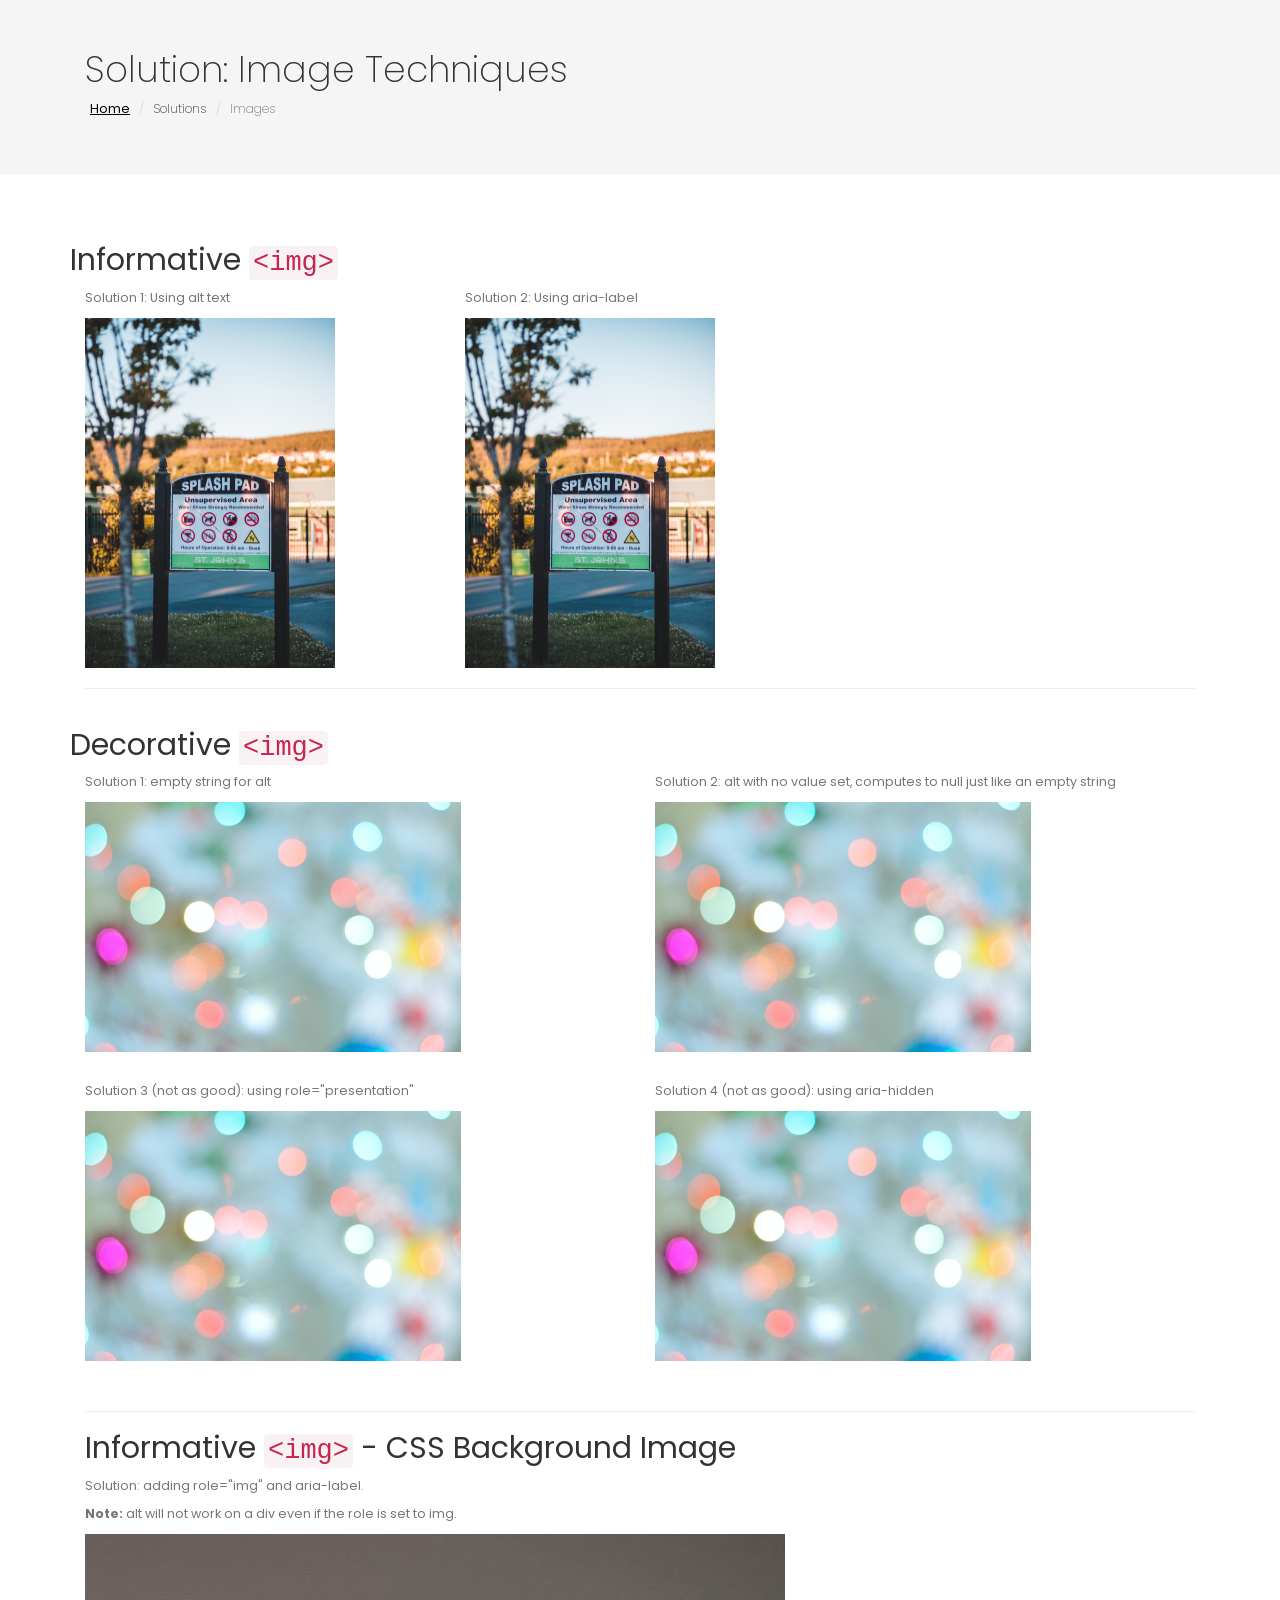
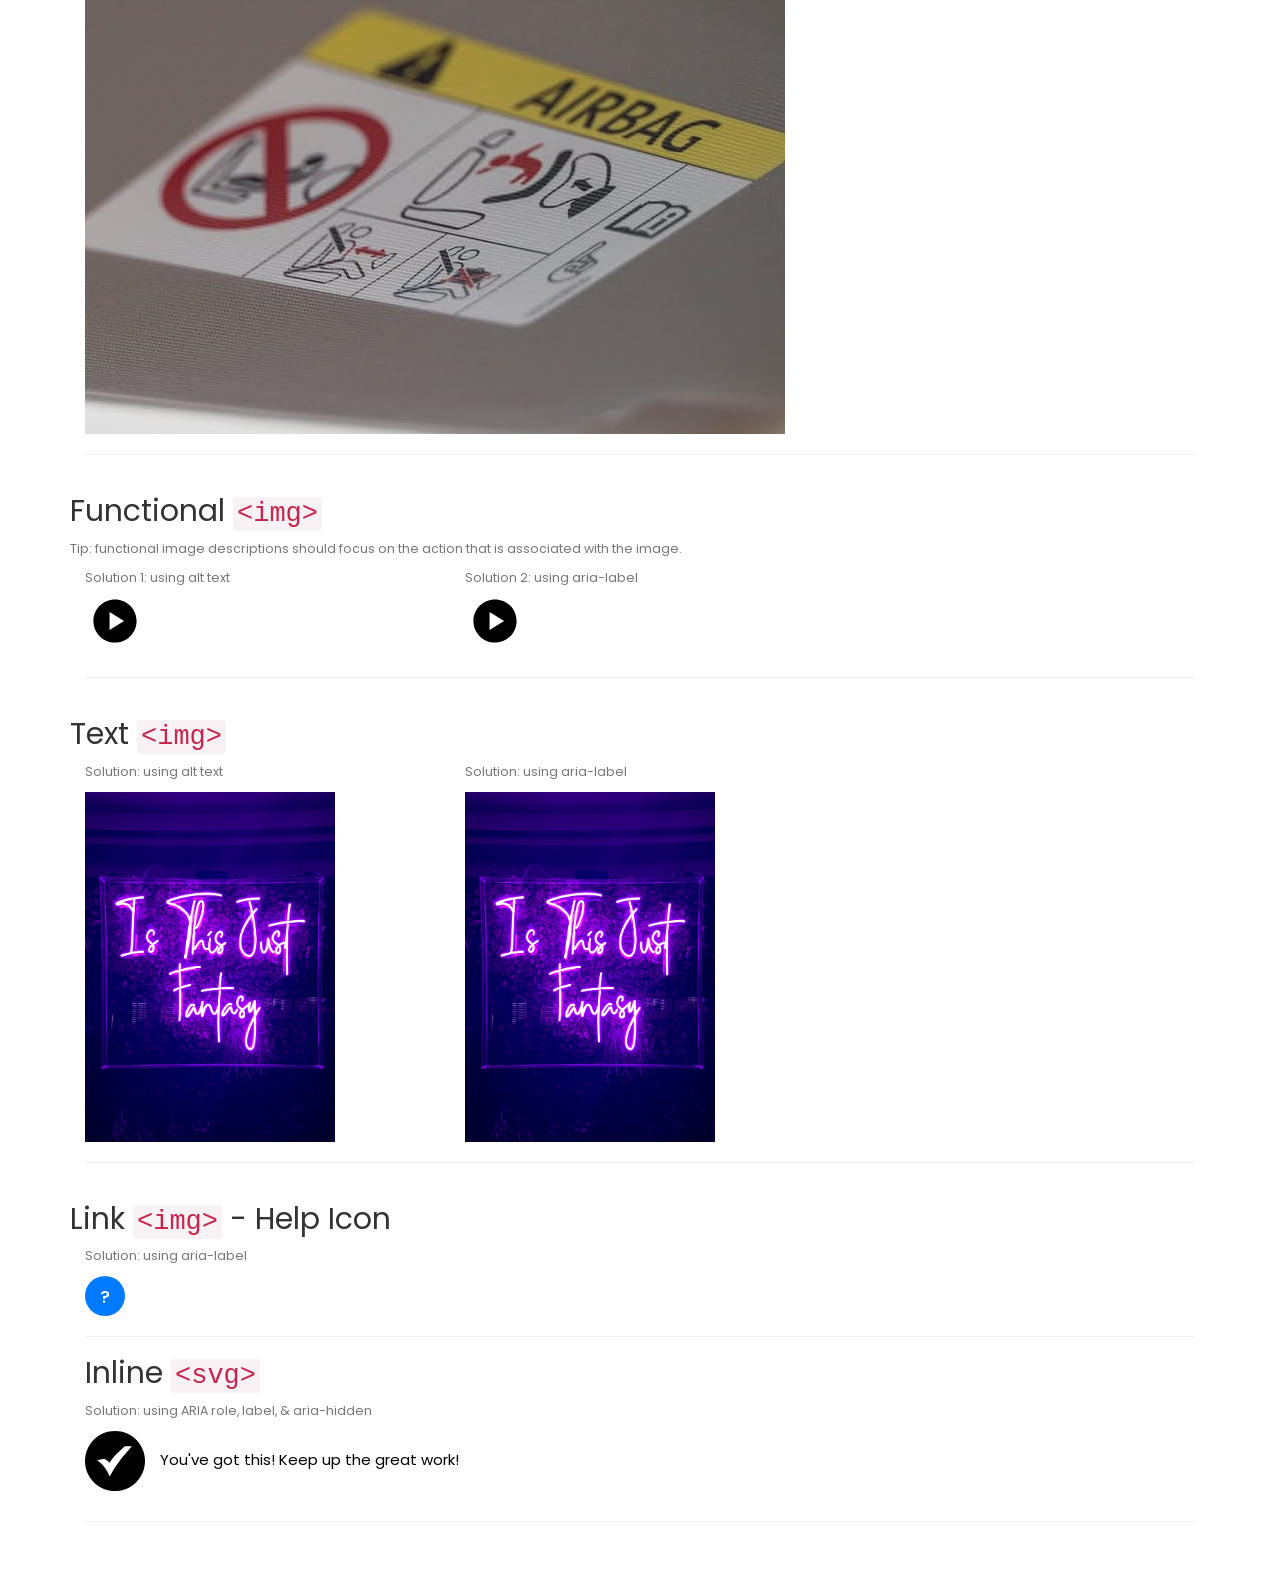
<file: solutions/images.html>
<!DOCTYPE html>
<html lang="en">
  <head>
    <!-- Basic Page Needs -->
    <meta charset="utf-8" />
    <title>a11y Exercise Solution: Image Techniques</title>

    <!-- Mobile Specific Metas -->
    <meta
      name="viewport"
      content="width=device-width, initial-scale=1.0, maximum-scale=5.0"
    />

    <!-- Favicon -->
    <link
      rel="shortcut icon"
      type="image/x-icon"
      href="../assets/images/favicon.png"
    />

    <!-- bootstrap.min css -->
    <link
      rel="stylesheet"
      href="../assets/plugins/bootstrap/css/bootstrap.min.css"
    />

    <!-- Main Stylesheet -->
    <link rel="stylesheet" href="../assets/css/global.css" />
    <link rel="stylesheet" href="../assets/css/images.css" />
  </head>

  <body id="body">
    <header class="page-header">
      <div class="container">
        <div class="row">
          <div class="col-md-12">
            <div class="content">
              <h1 class="page-name">Solution: Image Techniques</h1>
              <ol class="breadcrumb">
                <li><a href="../index.html">Home</a></li>
                <li>Solutions</li>
                <li class="active">Images</li>
              </ol>
            </div>
          </div>
        </div>
      </div>
    </header>
    <div class="container">
      <main>
        <div class="image-container">
          <div class ="row">
            <h2>Informative <code>&lt;img&gt;</code></h2>
            <!-- Image attribution: https://www.pexels.com/photo/white-and-yellow-card-on-gray-surface-226463/ -->
         <div class="col-sm-4">
          <p>Solution 1: Using alt text</p>
            <img class="informative-img" src="../assets/images/splashpad_rules.jpeg" alt="A splash pad rules sign displayed at a park that says 'Splash pad unsupervised area. Water Shoes Strongly recommended'. There are symbols that have a red circle strikethrough symbol around them to indicate activities that are not allowed. The symbols show food, a dog, a person climbing, a cigarette, a glass of wine, a bicycle, a skateboarder, and a yellow trianular symbol showing a person slipping and falling. Under the symbols are the hours of operation '9:00am - Dusk' as well as a St. Johns logo.">
         </div>
         <div class="col-sm-4">
          <p>Solution 2: Using aria-label</p>
            <img class="informative-img" src="../assets/images/splashpad_rules.jpeg" aria-label="A splash pad rules sign displayed at a park that says 'Splash pad unsupervised area. Water Shoes Strongly recommended'. There are symbols that have a red circle strikethrough symbol around them to indicate activities that are not allowed. The symbols show food, a dog, a person climbing, a cigarette, a glass of wine, a bicycle, a skateboarder, and a yellow trianular symbol showing a person slipping and falling. Under the symbols are the hours of operation '9:00am - Dusk' as well as a St. Johns logo.">
        </div>
          </div>
        </div>
        <hr/>
        <div class="image-container">
          <div class="row">
            <h2>Decorative <code>&lt;img&gt;</code></h2>
            <!-- Image attribution: https://www.pexels.com/photo/defocused-image-of-lights-255379/ -->
            <div class="col-sm-6">
              <p>Solution 1: empty string for alt</p>
              <img class="decorative-img" src="../assets/images/background_image.jpg" alt="">
            </div>
            <div class="col-sm-6">
              <p>Solution 2: alt with no value set, computes to null just like an empty string</p>
              <img class="decorative-img" src="../assets/images/background_image.jpg" alt>
            </div>
            <div class="col-sm-6">
              <p>Solution 3 (not as good): using role="presentation"</p>
              <img class="decorative-img" src="../assets/images/background_image.jpg" role="presentation">
            </div>
            <div class="col-sm-6">
              <p>Solution 4 (not as good): using aria-hidden</p>
              <img class="decorative-img" src="../assets/images/background_image.jpg" aria-hidden="true">
            </div>
            </div>
        </div>
        <hr/>
        <div class="image-container">
          <h2>Informative <code>&lt;img&gt;</code> - CSS Background Image</h2>
          <!-- image attribition: Photo by Miguel Á. Padriñán: https://www.pexels.com/photo/defocused-image-of-lights-255379/ -->
            <p>Solution: adding role="img" and aria-label.</p>
            <p> <strong>Note:</strong> alt will not work on a div even if the role is set to img.</p>
            <div role="img" aria-label="an airbag sticker inside a car shows graphical instructions including not sitting backwards in your seat. not holding large items in your lap and reading the information guide."class="informative-background-image"></div>
        </div>
        <hr/>
        <div class="image-container">
          <div class="row">
            <h2>Functional <code>&lt;img&gt;</code></h2>
            <p>Tip: functional image descriptions should focus on the action that is associated with the image.</p>
            <!-- Image attribution: https://thenounproject.com/icon/play-button-117815/ -->
            <div class="col-sm-4">
            <p>Solution 1: using alt text</p> 
            <img class="icon" src="../assets/images/play-button.svg" alt="Play"> 
            </div>
            <div class="col-sm-4">
            <p>Solution 2: using aria-label</p>
            <img class="icon" src="../assets/images/play-button.svg" aria-label="Play"> 
            </div>
          </div>
        </div>
        <hr/>
        <div class="image-container">
          <div class="row">
            <h2>Text <code>&lt;img&gt;</code></h2>
            <!-- Image attribution: Photo by Charles Parker: https://www.pexels.com/photo/sign-showing-direction-on-city-street-5845730/ -->
            <div class="col-sm-4">
              <p>Solution: using alt text</p>
              <img class="text-image" src="../assets/images/is-this-just-fantasy.jpg" alt="A glowing purple neon sign says 'Is this just fantasy' in a hand-written style font">
            </div>
            <div class="col-sm-4">
              <p>Solution: using aria-label</p>
              <img class="text-image" src="../assets/images/is-this-just-fantasy.jpg" aria-label="A glowing purple neon sign says 'Is this just fantasy' in a hand-written style fonts">
            </div>
          </div>
        </div>
        <hr />
        <div class="image-container">
          <div class="row">
            <h2>Link <code>&lt;img&gt;</code> - Help Icon</h2>
            <div class="col-sm-4">
              <p>
                Solution: using aria-label
              </p>
              <a href="#" class="help-icon" aria-label="Help">?</a>
            </div>
          </div>
        
        </div>
        <hr />
        <div class="image-container">
          <h2>Inline <code>&lt;svg&gt;</code></h2>
          <p>
           Solution: using ARIA role, label, & aria-hidden
          </p>
          <p class="svg-text">
            <svg
              xmlns="http://www.w3.org/2000/svg"
              shape-rendering="geometricPrecision"
              text-rendering="geometricPrecision"
              image-rendering="optimizeQuality"
              fill-rule="evenodd"
              clip-rule="evenodd"
              viewBox="0 0 512 512"
              class="icon img-fluid"
              role="img"
              aria-label="checkmark"
              aria-hidden="true"

            >
              <path
                d="M256 0c70.68 0 134.69 28.66 181.02 74.98C483.34 121.3 512 185.31 512 256c0 70.68-28.66 134.69-74.98 181.02C390.69 483.34 326.68 512 256 512c-70.69 0-134.7-28.66-181.02-74.98C28.66 390.69 0 326.68 0 256c0-70.69 28.66-134.7 74.98-181.02C121.3 28.66 185.31 0 256 0zm-91.6 236.61c18.39 10.59 30.36 19.4 44.61 35.11 36.96-59.51 77.08-92.47 129.26-139.26l5.1-1.97h57.09c-76.55 85.02-135.9 155.12-189.04 257.63-27.67-59.16-52.33-99.99-107.51-137.85l60.49-13.66z"
              />
            </svg>
            You've got this! Keep up the great work!
          </p>
        </div>
        <hr />
      </div>
  </main>

      </main>
    </div>

    <!-- Bootstrap JS and dependencies -->
    <script src="https://code.jquery.com/jquery-3.5.1.slim.min.js"></script>
    <script src="https://cdn.jsdelivr.net/npm/bootstrap@4.5.2/dist/js/bootstrap.bundle.min.js"></script>
  </body>
</html>
</file>
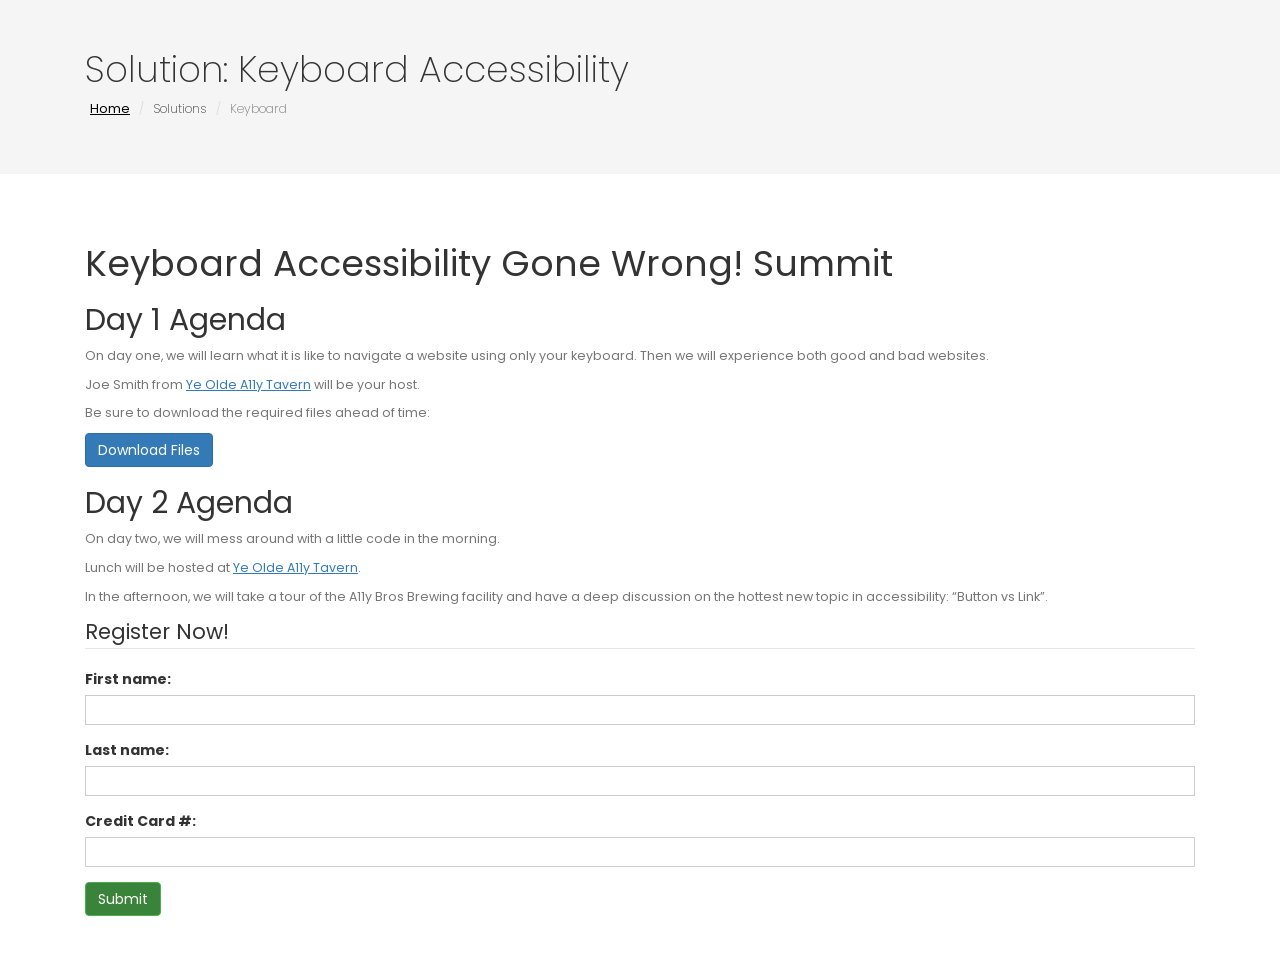
<file: solutions/keyboard.html>
<!DOCTYPE html>
<html lang="en">
  <head>
    <!-- Basic Page Needs -->
    <meta charset="utf-8" />
    <title>a11y Exercise Solution: Keyboard Accessibility</title>

    <!-- Mobile Specific Metas -->
    <meta
      name="viewport"
      content="width=device-width, initial-scale=1.0, maximum-scale=5.0"
    />

    <!-- Favicon -->
    <link
      rel="shortcut icon"
      type="image/x-icon"
      href="../assets/images/favicon.png"
    />

    <!-- bootstrap.min css -->
    <link
      rel="stylesheet"
      href="../assets/plugins/bootstrap/css/bootstrap.min.css"
    />

    <!-- Main Stylesheet -->
    <link rel="stylesheet" href="../assets/css/global.css" />
    <link rel="stylesheet" href="../assets/css/keyboard.css" />

  </head>

  <body id="body">
    <header class="page-header">
      <div class="container">
        <div class="row">
          <div class="col-md-12">
            <div class="content">
              <h1 class="page-name">Solution: Keyboard Accessibility</h1>
              <ol class="breadcrumb">
                <li><a href="../index.html">Home</a></li>
                <li>Solutions</li>
                <li class="active">Keyboard</li>
              </ol>
            </div>
          </div>
        </div>
      </div>
    </header>
    <div class="container">
      <main>
        <!-- Solution: removal of tabindex="0" removes heading from the focus order -->
        <h1 class="mt-5">Keyboard Accessibility Gone Wrong! Summit</h1>
        <h2>Day 1 Agenda</h2>
        <p>
          On day one, we will learn what it is like to navigate a website using
          only your keyboard. Then we will experience both good and bad
          websites.
        </p>
        <!-- Solution: added link to focus order by adding href changed class to make link appear as link -->
        <p>
          Joe Smith from
          <a href="#" class="btn-link">Ye Olde A11y Tavern</a> will be your
          host.
        </p>
        <p>Be sure to download the required files ahead of time:</p>
        <!-- Button with Bootstrap class -->
        <button
          class="btn btn-primary"
          onclick="javascript:alert('Thanks for downloading your files!')"
        >
          Download Files
        </button>
        <!-- Solution: removal of tabindex="0" removes heading from the focus order -->
        <h2 class="mt-4">Day 2 Agenda</h2>
        <p>
          On day two, we will mess around with a little code in the morning.
        </p>
        <p>
          Lunch will be hosted at
          <a href="https://www.deque.com" class="btn-link" target="_blank"
            >Ye Olde A11y Tavern</a
          >.
        </p>
        <p>
          In the afternoon, we will take a tour of the A11y Bros Brewing
          facility and have a deep discussion on the hottest new topic in
          accessibility: “Button vs Link”.
        </p>

        <form>
          <!-- Changed to a fieldset/legend pattern -->
          <fieldset class="form-group">
            <!-- Solution: removal of tabindex="0" removes legend from the focus order -->
            <legend>Register Now!</legend>
            <div class="form-group">
              <label for="firstname">First name:</label>
              <!-- Solution: fixed focus order jump by removing positive integer tabindex="1", allows for natural DOM order for this interactive element -->
              <input
                type="text"
                class="form-control"
                name="firstname"
                id="firstname"
              />
            </div>

            <div class="form-group">
              <label for="lastname">Last name:</label>
              <!-- Solution: fixed focus order jump by removing positive integer tabindex="2", allows for natural DOM order for this interactive element -->
              <input
                type="text"
                class="form-control"
                name="lastname"
                id="lastname"
              />
            </div>

            <div class="form-group">
              <!-- Solution: added to focus order removing tabindex="-1" -->
              <label for="cc">Credit Card #:</label>
              <input type="text" class="form-control" name="cc" id="cc" />
            </div>
        
          <!-- Solution: fixed focus order jump by removing positive integer tabindex="1", allows for natural DOM order for this interactive element -->
          <button
            class="btn btn-success"
            onclick="javascript:alert('Thanks for registering!')"
          >
            Submit
          </button>
        </form>
      </main>
    </div>

    <!-- Bootstrap JS and dependencies -->
    <script src="https://code.jquery.com/jquery-3.5.1.slim.min.js"></script>
    <script src="https://cdn.jsdelivr.net/npm/bootstrap@4.5.2/dist/js/bootstrap.bundle.min.js"></script>
  </body>
</html>
</file>
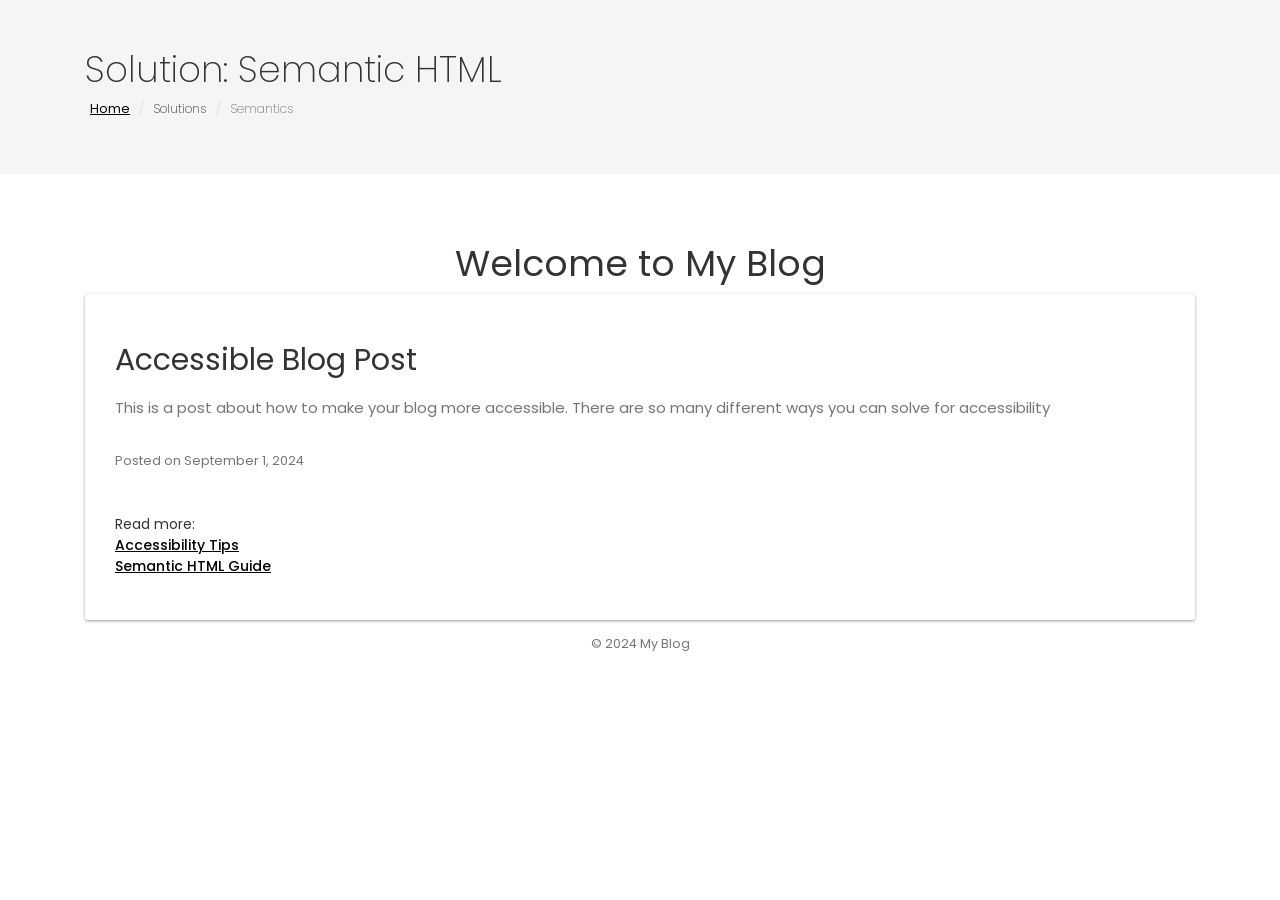
<file: solutions/semantics.html>
<!DOCTYPE html>
<html lang="en">
  <head>
    <!-- Basic Page Needs
  ================================================== -->
    <meta charset="utf-8" />
    <title>a11y Exercise Solution: Semantic HTML</title>

    <!-- Mobile Specific Metas
  ================================================== -->
    <meta
      name="viewport"
      content="width=device-width, initial-scale=1.0, maximum-scale=5.0"
    />

    <!-- Favicon -->
    <link
      rel="shortcut icon"
      type="image/x-icon"
      href="../assets/images/favicon.png"
    />

    <!-- bootstrap.min css -->
    <link
      rel="stylesheet"
      href="../assets/plugins/bootstrap/css/bootstrap.min.css"
    />

    <!-- Main Stylesheet -->
    <link rel="stylesheet" href="../assets/css/global.css" />
  </head>

  <body id="body">
    <header class="page-header">
      <div class="container">
        <div class="row">
          <div class="col-md-12">
            <div class="content">
              <h1 class="page-name">Solution: Semantic HTML</h1>
              <ol class="breadcrumb">
                <li><a href="../index.html">Home</a></li>
                <li>Solutions</li>
                <li class="active">Semantics</li>
              </ol>
            </div>
          </div>
        </div>
      </div>
    </header>
    <div class="container mt-5">
      <header aria-label="exercise banner" class="text-center mb-4">
        <h1>Welcome to My Blog</h1>
      </header>
      <main class="card mb-4">
        <article class="card-body">
          <h2 class="card-title">Accessible Blog Post</h2>
          <p class="card-text">
            This is a post about how to make your blog more accessible. There
            are so many different ways you can solve for accessibility
          </p>
          <p class="card-text">
            <small datetime="2024-09-01">Posted on September 1, 2024</small>
          </p>
        </article>
        <nav class="card-body">
          <ul class="list-unstyled">
            <li>Read more:</li>
            <li><a href="#">Accessibility Tips</a></li>
            <li><a href="#">Semantic HTML Guide</a></li>
          </ul>
        </nav>
      </main>
      <footer class="text-center mt-4">
        <p>© 2024 My Blog</p>
      </footer>
    </div>

    <!-- Bootstrap JS and dependencies -->
    <script src="https://code.jquery.com/jquery-3.5.1.slim.min.js"></script>
    <script src="https://cdn.jsdelivr.net/npm/bootstrap@4.5.2/dist/js/bootstrap.bundle.min.js"></script>
  </body>
</html>
</file>
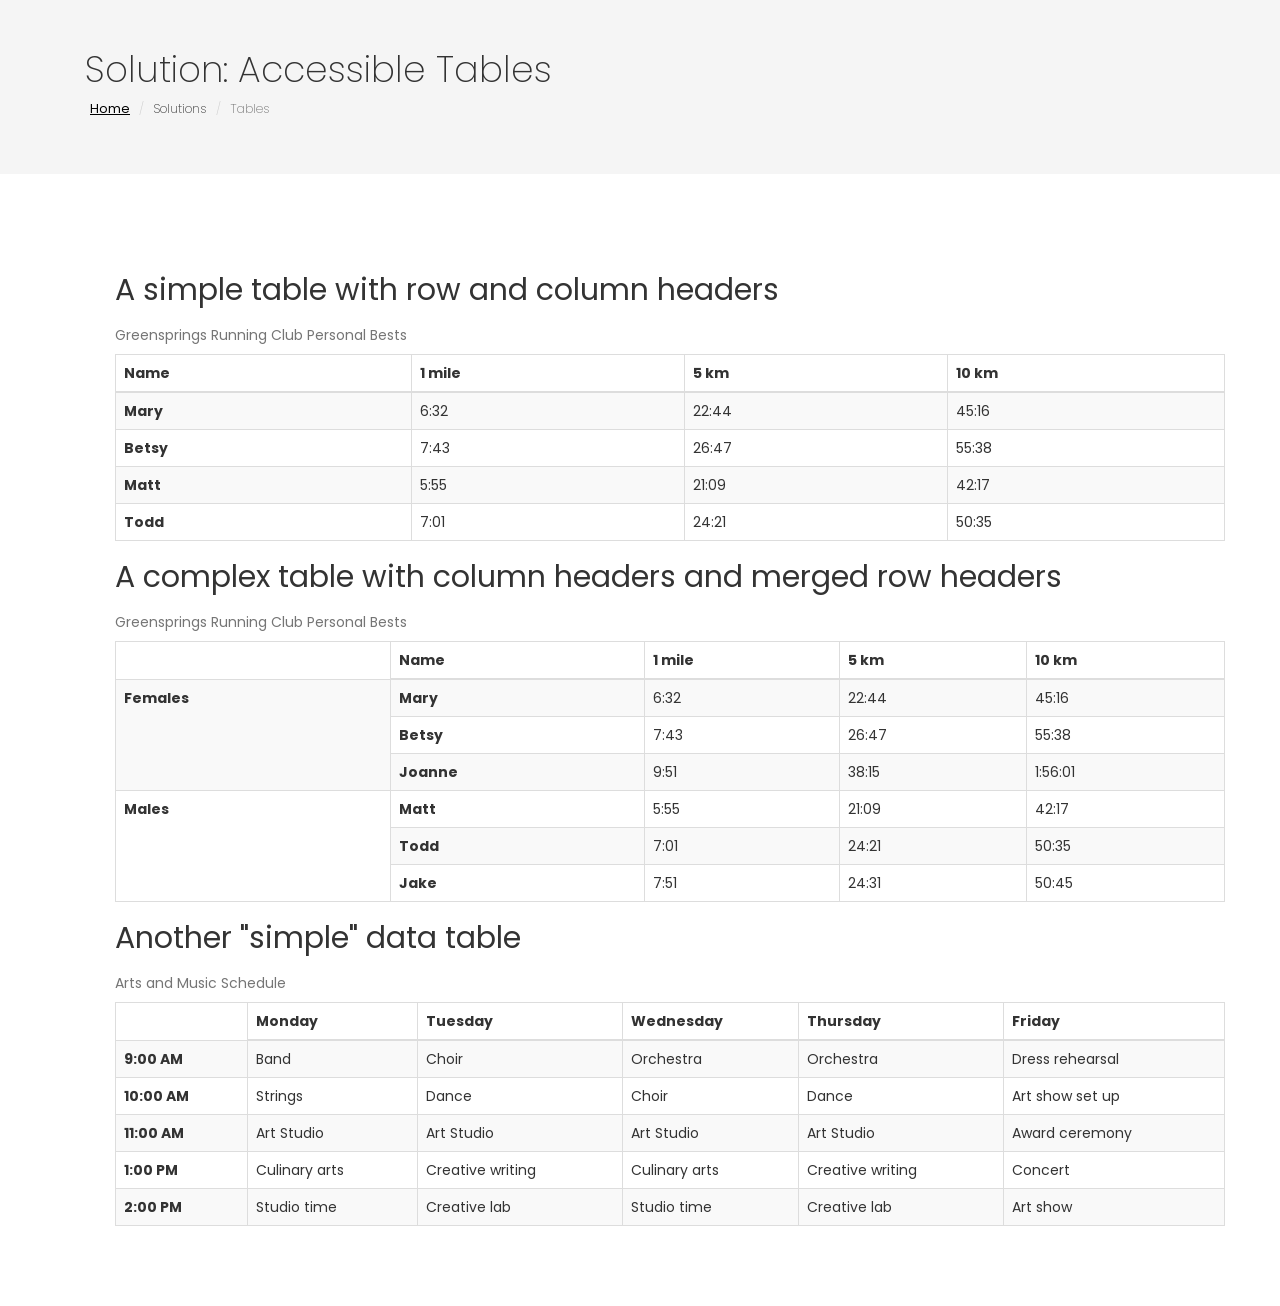
<file: solutions/tables.html>
<!DOCTYPE html>
<html lang="en">
  <head>
    <!-- Basic Page Needs
  ================================================== -->
    <meta charset="utf-8" />
    <title>a11y Exercise Solution: Accessible Tables</title>

    <!-- Mobile Specific Metas
  ================================================== -->
    <meta
      name="viewport"
      content="width=device-width, initial-scale=1.0, maximum-scale=5.0"
    />

    <!-- Favicon -->
    <link
      rel="shortcut icon"
      type="image/x-icon"
      href="../assets/images/favicon.png"
    />

    <!-- bootstrap.min css -->
    <link
      rel="stylesheet"
      href="../assets/plugins/bootstrap/css/bootstrap.min.css"
    />

    <!-- Main Stylesheet -->
    <link rel="stylesheet" href="../assets/css/global.css" />
    <link rel="stylesheet" href="../assets/css/tables.css" />
  </head>

  <body id="body">
    <header class="page-header">
      <div class="container">
        <div class="row">
          <div class="col-md-12">
            <div class="content">
              <h1 class="page-name">Solution: Accessible Tables</h1>
              <ol class="breadcrumb">
                <li><a href="../index.html">Home</a></li>
                <li>Solutions</li>
                <li class="active">Tables</li>
              </ol>
            </div>
          </div>
        </div>
      </div>
    </header>
    <div class="container">
      <main>
        <div class="container">
          <h2 class="mt-5">A simple table with row and column headers</h2>
          <table class="table table-bordered table-striped">
            <!-- Invisible <caption> for tables: -->
            <!-- Fix: Make the <caption> visible, as it provides important context for all users about the table’s contents. -->
            <caption>
              Greensprings Running Club Personal Bests
            </caption>
            <thead class="thead-dark">
              <tr>
                <!-- Fix: Add scope="col" to correctly associate headers with columns. -->
                <th scope="col">Name</th>
                <th scope="col">1 mile</th>
                <th scope="col">5 km</th>
                <th scope="col">10 km</th>
              </tr>
            </thead>
            <tbody>
              <tr>
                <!-- Fix: Add scope="row" to correctly associate content with row. -->
                <th scope="row">Mary</th>
                <td>6:32</td>
                <td>22:44</td>
                <td>45:16</td>
              </tr>
              <tr>
                <!-- Fix: Add scope="row" to correctly associate content with row. -->
                <th scope="row">Betsy</th>
                <td>7:43</td>
                <td>26:47</td>
                <td>55:38</td>
              </tr>
              <tr>
                <!-- Fix: Add scope="row" to correctly associate content with row. -->
                <th scope="row">Matt</th>
                <td>5:55</td>
                <td>21:09</td>
                <td>42:17</td>
              </tr>
              <tr>
                <!-- Fix: Add scope="row" to correctly associate content with row. -->
                <th scope="row">Todd</th>
                <td>7:01</td>
                <td>24:21</td>
                <td>50:35</td>
              </tr>
            </tbody>
          </table>

          <h2 class="mt-5">
            A complex table with column headers and merged row headers
          </h2>
          <table class="table table-bordered table-striped">
            <caption>
              Greensprings Running Club Personal Bests
            </caption>
            <thead class="thead-dark">
              <tr>
                <!-- Empty <td> used for spacing: -->
                <!-- Fix: Replace the empty <td> with meaningful content or use visually hidden text (e.g., sr-only) to ensure clarity for screen readers. -->
                <td class="sr-only" colspan="2">&nbsp;</td>
                <!-- Fix: Add scope="col" to correctly associate headers with columns. -->
                <th scope="col">Name</th>
                <th scope="col">1 mile</th>
                <th scope="col">5 km</th>
                <th scope="col">10 km</th>
              </tr>
            </thead>
            <tbody>
              <tr>
                <!-- Fix: Change scope="rowgroup" to scope="row" to correctly associate headers with rows. -->
                <th scope="row" rowspan="3">Females</th>
                <!-- Fix: Add scope="row" to correctly associate content with row. -->
                <th scope="row">Mary</th>
                <td>6:32</td>
                <td>22:44</td>
                <td>45:16</td>
              </tr>
              <tr>
                <!-- Fix: Add scope="row" to correctly associate content with row. -->
                <th scope="row">Betsy</th>
                <td>7:43</td>
                <td>26:47</td>
                <td>55:38</td>
              </tr>
              <tr>
                <!-- Fix: Add scope="row" to correctly associate content with row. -->
                <th scope="row">Joanne</th>
                <td>9:51</td>
                <td>38:15</td>
                <td>1:56:01</td>
              </tr>
              <tr>
                <!-- Fix: Change scope="rowgroup" to scope="row" to correctly associate headers with rows. -->
                <th scope="row" rowspan="3">Males</th>
                <!-- Fix: Add scope="row" to correctly associate content with row. -->
                <th scope="row">Matt</th>
                <td>5:55</td>
                <td>21:09</td>
                <td>42:17</td>
              </tr>
              <tr>
                <!-- Fix: Add scope="row" to correctly associate content with row. -->
                <th scope="row">Todd</th>
                <td>7:01</td>
                <td>24:21</td>
                <td>50:35</td>
              </tr>
              <tr>
                <!-- Fix: Add scope="row" to correctly associate content with row. -->
                <th scope="row">Jake</th>
                <td>7:51</td>
                <td>24:31</td>
                <td>50:45</td>
              </tr>
            </tbody>
          </table>
          
          <!-- Fix: Don't use <div>s to create data tables. It's more work and inaccessible! -->
          <h2 class="mt-5">Another "simple" data table</h2>
          <table class="table table-bordered table-striped">
            <caption>Arts and Music Schedule</caption>
            <thead class="thead-dark">
              <td class="sr-only" colspan="2">&nbsp;</td>
              <th scope="col">Monday</th>
              <th scope="col">Tuesday</th>
              <th scope="col">Wednesday</th>
              <th scope="col">Thursday</th>
              <th scope="col">Friday</th>
            </thead>
            <tbody>
              <tr>
                <th scope="row">9:00 AM</th>
                <td>Band</td>
                <td>Choir</td>
                <td>Orchestra</td>
                <td>Orchestra</td>
                <td>Dress rehearsal</td>
              </tr>
              <tr>
                <th scope="row">10:00 AM</th>
                <td>Strings</td>
                <td>Dance</td>
                <td>Choir</td>
                <td>Dance</td>
                <td>Art show set up</td>
              </tr>
              <tr>
                <th scope="row">11:00 AM</th>
                <td>Art Studio</td>
                <td>Art Studio</td>
                <td>Art Studio</td>
                <td>Art Studio</td>
                <td>Award ceremony</td>
              </tr>
              <tr>
                <th scope="row">1:00 PM</th>
                <td>Culinary arts</td>
                <td>Creative writing</td>
                <td>Culinary arts</td>
                <td>Creative writing</td>
                <td>Concert</td>
              </tr>
              <tr>
                <th scope="row">2:00 PM</th>
                <td>Studio time</td>
                <td>Creative lab</td>
                <td>Studio time</td>
                <td>Creative lab</td>
                <td>Art show</td>
              </tr>
            </tbody>
            
          </table>
      </main>
    </div>

    <!-- Bootstrap JS and dependencies -->
    <script src="https://code.jquery.com/jquery-3.5.1.slim.min.js"></script>
    <script src="https://cdn.jsdelivr.net/npm/bootstrap@4.5.2/dist/js/bootstrap.bundle.min.js"></script>
  </body>
</html>
</file>
<file: assets/css/global.css>
@charset "UTF-8";
/*------------------------------------------------------------------
[Table of contents] - Global Styles

A) Imports
    1) Body
    2) Margins & Padding
    3) Typography
        1) Paragraphs
        2) Headings
        3) Lists
        4) Links
        5) Blockquotes
    4) Forms
        1) Input Fields
        2) Form Control
    5) Buttons
    6) Page Header
        1) Top Header
        2) Single Page Header
    7) Navigation
    8) Alerts
        1) Common Alerts
        2) Error
        3) Success

    9) Bootstrap Card Styles


-------------------------------------------------------------------*/
/*=== Imports ===*/
@import url("https://fonts.googleapis.com/css?family=Poppins:300,400,500");

/*=== Body ===*/
body {
  line-height: 1.5;
  font-family: "Poppins", sans-serif;
  -webkit-font-smoothing: antialiased;
}

/*=== Margins & Padding ===*/
.mt-10 {
  margin-top: 1.3rem;
}

.mt-20 {
  margin-top: 1.3rem;
}

.mt-30 {
  margin-top: 30px;
}

.mt-40 {
  margin-top: 3rem;
}

.mt-50 {
  margin-top: 3rem;
}

.btn:focus {
  color: #ddd;
}

.w-100 {
  width: 100%;
}

.margin-0 {
  margin: 0 !important;
}

.padding {
  padding: 5rem;
}

/*=== Typography ===*/
p {
  font-family: "Poppins", sans-serif;
  color: #757575;
  font-size: 1.25rem;
}

h1,
h2,
h3,
h4,
h5,
h6 {
  font-family: "Poppins", sans-serif;
}

h1,
h2,
h3,
h4,
h5,
h6 {
  font-weight: 400;
}

ol,
ul {
  margin: 1.25rem 0;
  padding: 0;
  list-style: none;
}

a {
  color: #000;
  text-decoration: underline;
  font-weight: 500;
}

a:focus,
a:hover {
  text-decoration: none;
  outline: 0;
  color: #0d6efd;
}

blockquote {
  font-size: 1.1rem;
  border-color: #000;
  padding: 1.3rem 3rem;
  text-align: left;
  color: #777;
}

caption {
  color: #757575;
}

/*=== Forms ===*/
input[type="email"],
input[type="password"],
input[type="text"],
input[type="tel"] {
  border-radius: 0;
  box-shadow: none;
  height: 3rem;
  outline: none;
  font-weight: 200;
  font-size: 1rem;
}
input[type="email"]:focus,
input[type="password"]:focus,
input[type="text"]:focus,
input[type="tel"]:focus {
  box-shadow: none;
  border: 0.13rem solid #000;
}

.form-control {
  box-shadow: none;
  border-radius: 0;
}
.form-control:focus {
  box-shadow: none;
  border: 0.13rem solid #000;
}

/*=== Buttons ===*/
.btn-main p {
  color: #fff;
  font-size: 1rem;
  margin: 0;
  font-size: 1.25rem;
  font-weight: 500;
}

.btn-outline-dark p {
  color: #000;
  font-size: 1rem;
  margin: 0;
  font-size: 1.25rem;
  font-weight: 500;
}

.btn-outline-dark {
  color: #000;
  background: #fff;
  border: 0.13rem solid #000;
  display: inline-block;
  letter-spacing: 0.13rem;
  padding: 1.5rem;
  text-transform: uppercase;
  margin-right: 3rem;
  text-decoration: none;
}
.btn-outline-dark:hover {
  color: black;
  background: #fff;
}

.btn-success {
  background-color: #3a833a;
}

.btn-main,
.btn-small,
.btn-transparent,
.btn-solid-border {
  background: #000;
  color: #fff;
  display: inline-block;
  letter-spacing: 0.13rem;
  padding: 1.5rem;
  text-transform: uppercase;
  margin-right: 3rem;
  text-decoration: none;
}
.btn-main.btn-icon i,
.btn-icon.btn-small i,
.btn-icon.btn-transparent i,
.btn-icon.btn-solid-border i {
  font-size: 1rem;
  vertical-align: middle;
  margin-right: 0.4rem;
}
.btn-main:hover,
.btn-small:hover,
.btn-transparent:hover,
.btn-solid-border:hover {
  background: black;
  color: #fff;
}

.btn-solid-border {
  border: 0.13rem solid #000;
  background: #fff;
  color: #000;
}

.btn-transparent {
  background: transparent;
  padding: 0;
  color: #000;
}
.btn-transparent:hover {
  background: transparent;
  color: #000;
}

.btn-large {
  padding: 1.3rem 3rem;
}
.btn-large.btn-icon i {
  font-size: 1rem;
  vertical-align: middle;
  margin-right: 0.4rem;
}

.btn-small {
  padding: 0.5rem 1.6rem;
  font-size: 10px;
}

.btn-round {
  border-radius: 0.4rem;
}

.btn-round-full {
  border-radius: 3rem;
}

.btn.active:focus,
.btn:active:focus,
.btn:focus {
  outline: 0;
}

/*=== Page Header ===*/
.page-header {
  background: #f5f5f5;
  margin-top: 0 !important;
  border-bottom: none;
  padding: 2rem 0;
}
.page-header h1 {
  font-weight: 200;
  margin: 0 0 0.375rem 0;
}
.page-header .breadcrumb {
  background: transparent;
  padding: 0.5rem;
  margin: 0;
}
.page-header .breadcrumb li {
  font-weight: 200;
  font-size: 1.25rem;
}
.breadcrumb > .active {
  color: #707070;
}
.page-header .breadcrumb li a {
  color: #000;
  font-weight: 400;
}

.single-page-header {
  padding: 140px 0 70px;
  text-align: center;
  color: #fff;
  position: relative;
}

.top-header .container {
  padding-top: 35px;
  padding-bottom: 35px;
  border-bottom: 1px solid #dedede;
}
.top-header .dropdown-menu {
  left: auto;
  right: 0;
  max-width: 300px;
}
@media (max-width: 480px) {
  .top-header .dropdown-menu {
    right: 0;
    left: 0;
    max-width: 100%;
  }
}
.top-header .contact-number {
  font-size: 12px;
  color: #333;
}
@media (max-width: 480px) {
  .top-header .contact-number {
    text-align: center;
  }
}
@media (max-width: 768px) {
  .top-header .contact-number {
    text-align: center;
    padding: 10px 0;
  }
}
.top-header .contact-number i {
  margin-right: 4px;
  font-size: 18px;
  vertical-align: middle;
}
@media (max-width: 768px) {
  .top-header .top-menu {
    text-align: center;
    padding: 10px 0;
  }
}
.top-header .top-menu > li > a {
  color: #333;
  font-size: 15px;
  padding: 0 8px;
}
.top-header .top-menu > li > a:hover,
.top-header .top-menu > li > a:focus {
  background: transparent;
}
.top-header .top-menu > li > a i {
  font-size: 16px;
  margin-right: 2px;
  vertical-align: middle;
}
@media (max-width: 480px) {
  .top-header .logo {
    padding: 10px;
  }
}
@media (max-width: 768px) {
  .top-header .logo {
    padding: 10px;
  }
}
.top-header .logo a {
  display: inline-block;
}

/*=== Navigation ===*/
.navigation {
  margin-bottom: 0;
  padding: 10px 0;
}
.navigation .menu-title {
  display: none;
  font-size: 16px;
}
@media (max-width: 480px) {
  .navigation .menu-title {
    display: inline-block;
    padding-left: 10px;
  }
}
@media (max-width: 768px) {
  .navigation .menu-title {
    display: inline-block;
    padding-left: 10px;
  }
}
.navigation .navbar-nav > li {
  position: static;
}
.navigation .navbar-nav > li.active a {
  color: #000;
}
.navigation .navbar-nav > li > a {
  color: #333;
  font-size: 14px;
  padding: 20px 15px;
  text-transform: uppercase;
  transition: 0.2s ease-in-out 0s;
  border: 1px solid transparent;
}
.navigation .navbar-nav > li > a:hover,
.navigation .navbar-nav > li > a:active,
.navigation .navbar-nav > li > a:focus {
  background: none;
  color: #000;
}
.navigation .container {
  position: relative;
}
.navigation .nav .open > a {
  border: 1px solid transparent;
  background-color: transparent;
}
.navigation .navbar-nav {
  float: none;
  display: inline-block;
}

/*=== Alerts ===*/
.alert-common {
  border-radius: 0;
  border-width: 2px;
}
.alert-common i {
  margin: 0 5px;
  font-size: 16px;
}

.alert-solid {
  background: transparent;
  color: #000;
}

.error {
  display: none;
  padding: 10px;
  color: #d8000c;
  border-radius: 4px;
  font-size: 13px;
  background-color: #ffbaba;
}

.success {
  background-color: #6cb670;
  border-radius: 4px;
  color: #fff;
  display: none;
  font-size: 13px;
  padding: 10px;
}

/*=== Bootstrap Card Styles ===*/
.card {
  padding: 3rem;
  background: #fff;
  border: 1px solid rgba(19, 24, 44, 0.125);
  border-width: 0;
  border-radius: 0.25rem;
  box-shadow: 0 1px 3px #999;
  margin-bottom: 1.5rem;
  position: relative;
  display: flex;
  flex-direction: column;
  min-width: 0;
  word-wrap: break-word;
  background-color: #fff;
  background-clip: border-box;
}

.card-header {
  /* padding: 0 1rem; */
  margin-bottom: 0;
  background-color: rgba(19, 24, 44, 0.03);
  border-bottom: 1px solid rgba(19, 24, 44, 0.125);
}

.card-text {
  margin-top: 2rem;
  margin-bottom: 3rem;
  font-size: 1.5rem;
  color: #757575;
}

.card-header:first-child {
  border-radius: calc(0.25rem - 1px) calc(0.25rem - 1px) 0 0;
}

card-footer,
.card-header {
  background-color: transparent;
  border-color: #ccc;
  background-clip: padding-box;
}

.container {
  padding: 3rem;
}
</file>
<file: assets/css/images.css>
.image-container img {
  display: flex;
  justify-content: flex-start;
  align-items: center;
  margin-right: 10px;
}

.informative-img,
.text-image {
  width: 25rem;
  height: 35rem;
}

.decorative-img {
  height: 25rem;
  width: auto;
  margin-bottom: 3rem;
}

.informative-background-image {
  height: 50rem;
  width: 70rem;
  background: url("../../assets/images/airbag.jpg") no-repeat;
  background-position-x: -60px;
}

.icon {
  height: 6rem;
  width: 6rem;
  margin-right: 1.5rem;
}

.help-icon {
  display: inline-flex;
  justify-content: center;
  align-items: center;
  text-decoration: none;
  background-color: #007bff;
  color: white;
  border-radius: 50%;
  width: 40px;
  height: 40px;
  font-size: 18px;

  cursor: pointer;
  transition: background-color 0.3s ease;
}

.help-icon:focus {
  outline: 2px solid #ffcc00;
  outline-offset: 2px;
}

.help-icon:hover {
  background-color: #0056b3;
}

.help-icon:active {
  background-color: #004494;
}

.svg-text {
  display: inline-flex;
  justify-content: center;
  align-items: center;
  font-size: 1.5rem;
  color: #000;
}
</file>
<file: assets/css/keyboard.css>
.contact {
  padding-top: 2rem;
  padding-bottom: 2rem;
  border-top: 1px #ccc solid;
}

/* Solution: removal of outline:none CSS */

/* .link1 {
      outline:none;
    } */

/* link2 styling not needed when span refactored to link, optional to delete */
.link2 {
  color: blue;
  text-decoration: underline;
}
</file>
<file: assets/css/tables.css>
.second-table {
  margin-top: 4rem;
  margin-bottom: 2rem;
}

.table-container {
  border-right: 2px solid #ddd;
  width: 100%;
}

.table-row {
  display: flex;
  justify-content: space-between;
  width: 100%;
  border-top: 2px solid #f5f5f5;
}

.table-cell-group {
  display: flex;
}

.table-cell {
  width: 16.666%;
  border-right: 2px solid #f5f5f5;
  text-align: center;
  padding: 0.5rem 0;
}

.double-table-cell {
  width: calc(28.5714% - 4px);
}

.table-cell-2 {
  width: 14.2857%;
  border-right: 2px solid #f5f5f5;
  text-align: center;
  padding: 0.5rem 0;
}

.table-header-cell {
  background-color: #f5f5f5;
  color: #000;
  font-size: 1.2rem;
  font-weight: 700;
}

.table-cell-last {
  border-right: none;
}

.left-cell {
  border-left: 2px solid #f5f5f5;
}

.last-row {
  border-bottom: 2px solid #f5f5f5;
}

/* grid table with complex headers */

.grid-table {
  display: grid;
  width: 100%;
  grid-template-columns: 2fr 5fr;
  border: 2px solid #f5f5f5;
}

.grid-col-1 {
  border-right: 2px solid #f5f5f5;
  display: grid;
  width: 100%;
  grid-template-rows: repeat(2, 1fr);
}

.grid-col-1-row-1 {
  background-color: #114c2a;
  display: flex;
  align-items: center;
  justify-content: center;
  border-right: 2px solid #f5f5f5;
}

.grid-col-row-2 {
  display: grid;
  width: 100%;
  grid-template-columns: repeat(2, 1fr);
  border-top: 2px solid #f5f5f5;
}

.grid-col-2 {
  display: grid;
  width: 100%;
  grid-template-rows: repeat(2, 1fr);
}

.grid-col-2-row-1 {
  display: grid;
  width: 100%;
  grid-template-rows: repeat(2, 1fr);
  border-left: 2px solid #f5f5f5;
}

.grid-col-2-row-1-upper {
  display: grid;
  width: 100%;
  grid-template-columns: 3fr 2fr;
}

.grid-col-2-row-1-lower {
  display: grid;
  width: 100%;
  grid-template-columns: repeat(5, 1fr);
  border-top: 2px solid #f5f5f5;
}

.grid-cell-senior {
  border-top: 2px solid #f5f5f5;
}
.grid-col-2-row-2 {
  display: grid;
  width: 100%;
  grid-template-rows: repeat(2, 1fr);
  border-top: 2px solid #f5f5f5;
}

.grid-col-2-row-2-upper {
  display: grid;
  width: 100%;
  grid-template-columns: repeat(5, 1fr);
  border-bottom: 2px solid #f5f5f5;
}

.grid-col-2-row-2-lower {
  display: grid;
  width: 100%;
  grid-template-columns: repeat(5, 1fr);
}

.grid-col-1-row-2 {
  background-color: #114c2a;
}
.grid-col-1-row-2-right {
  background-color: #114c2a;
}

.grid-cell {
  text-align: center;
  padding: 0.5rem 0;
}

.border-right {
  border-right: 2px solid #f5f5f5;
}

.border-left {
  border-left: 2px solid #f5f5f5;
}

.grid-header-cell {
  color: #c9e4c5;
  background-color: #114c2a;
  font-size: 1.2rem;
  font-weight: 700;
}
</file>
